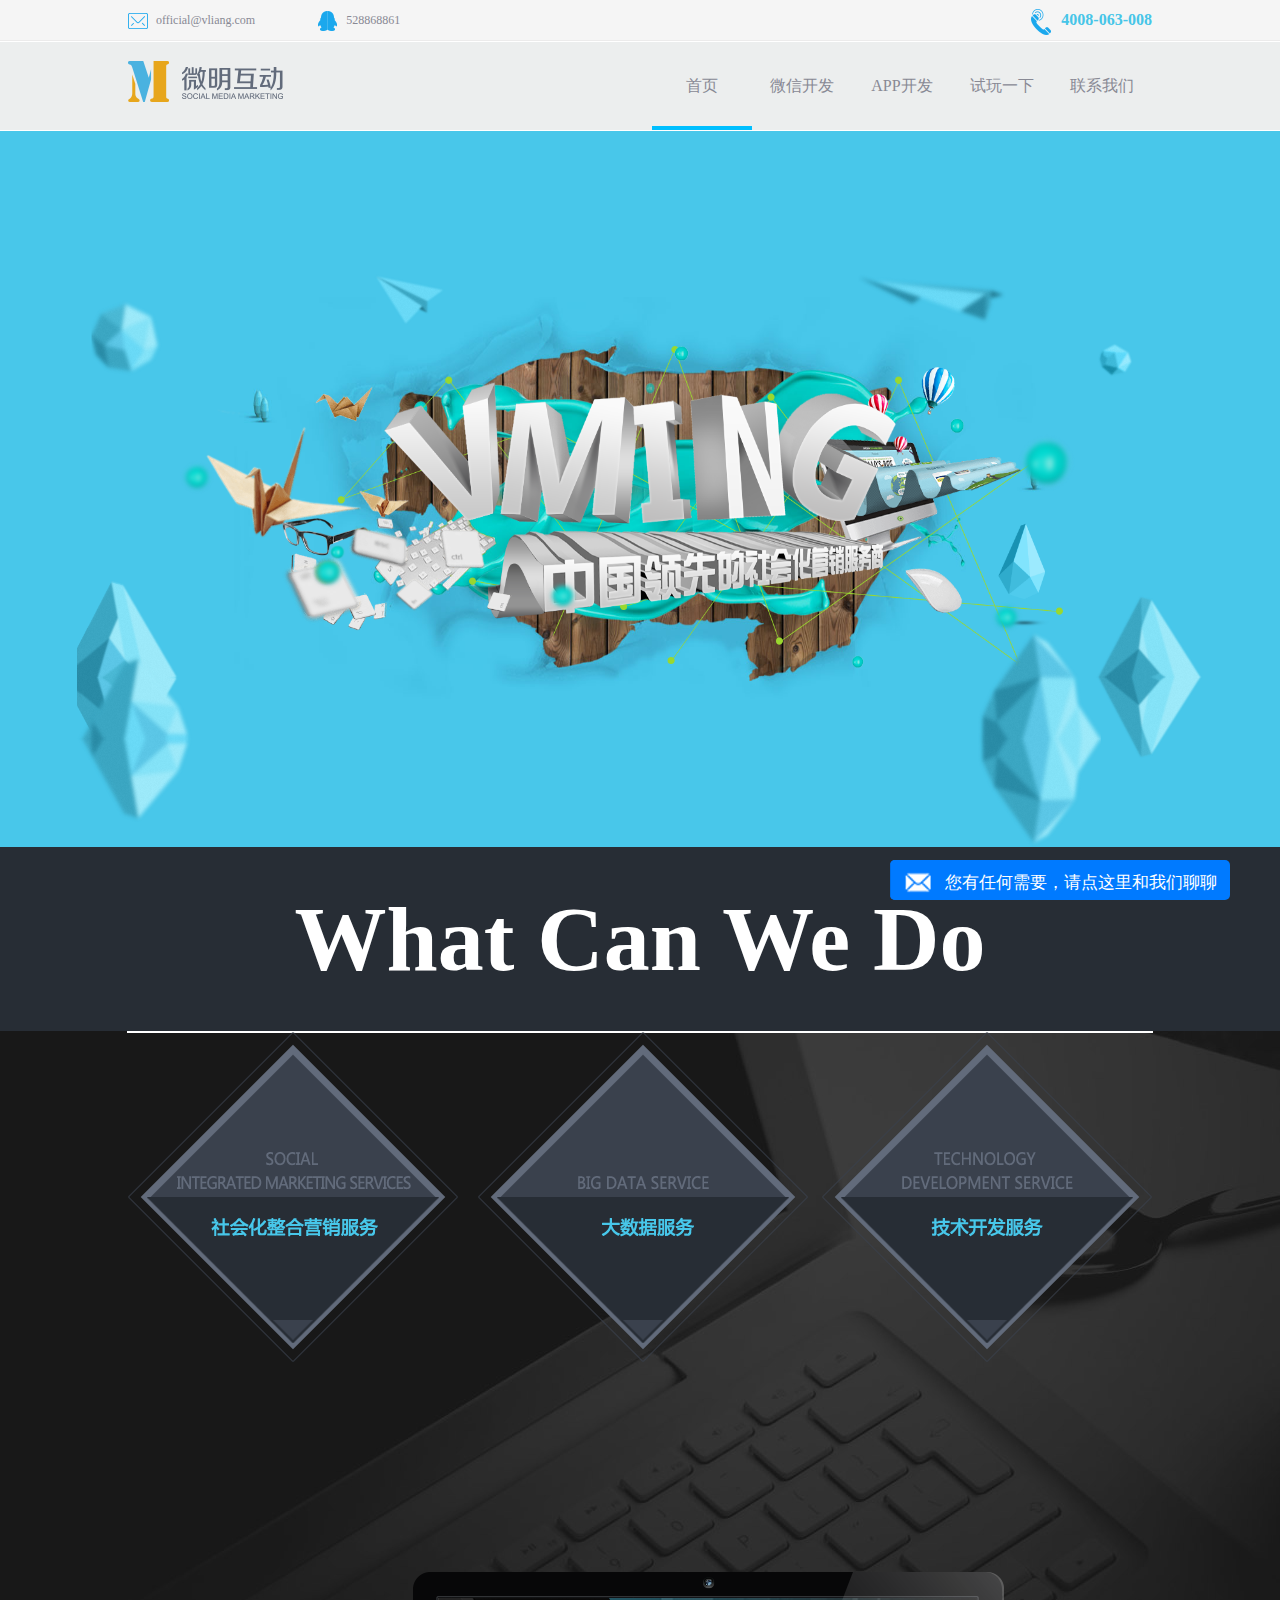
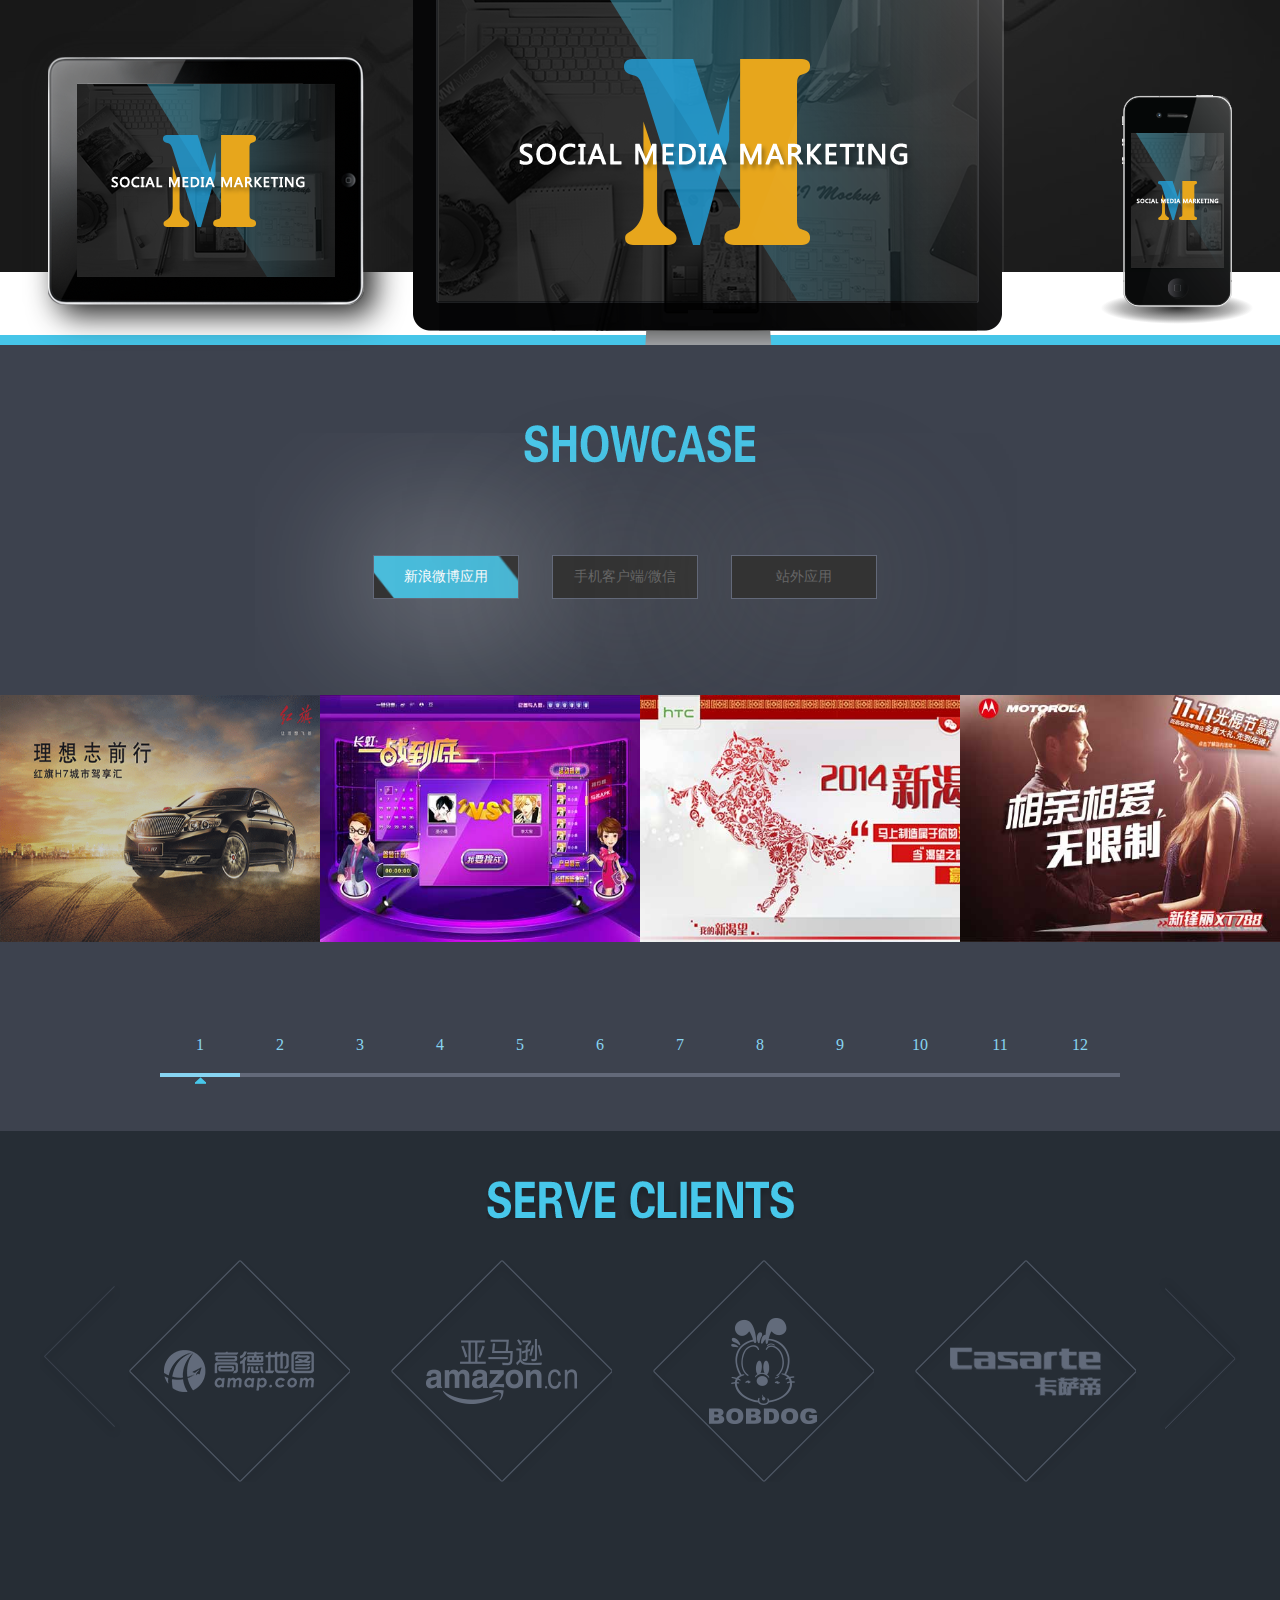
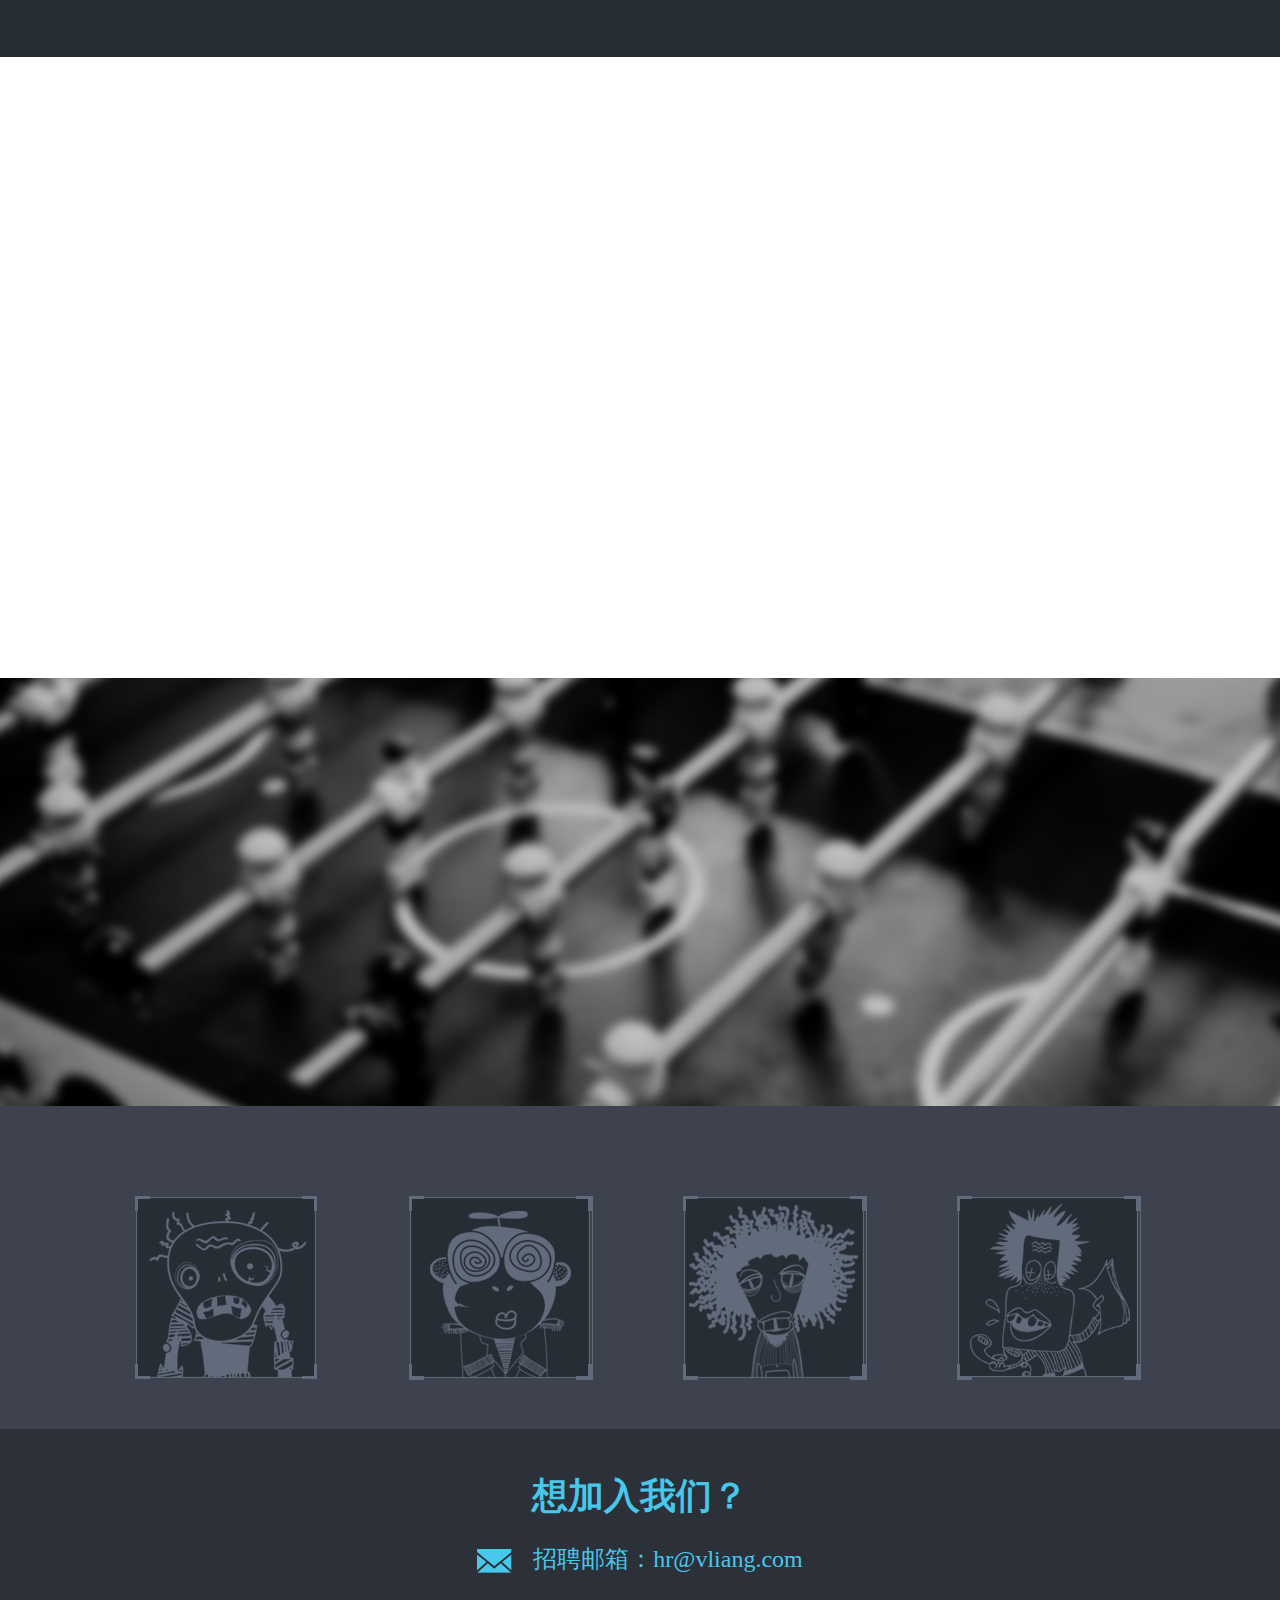
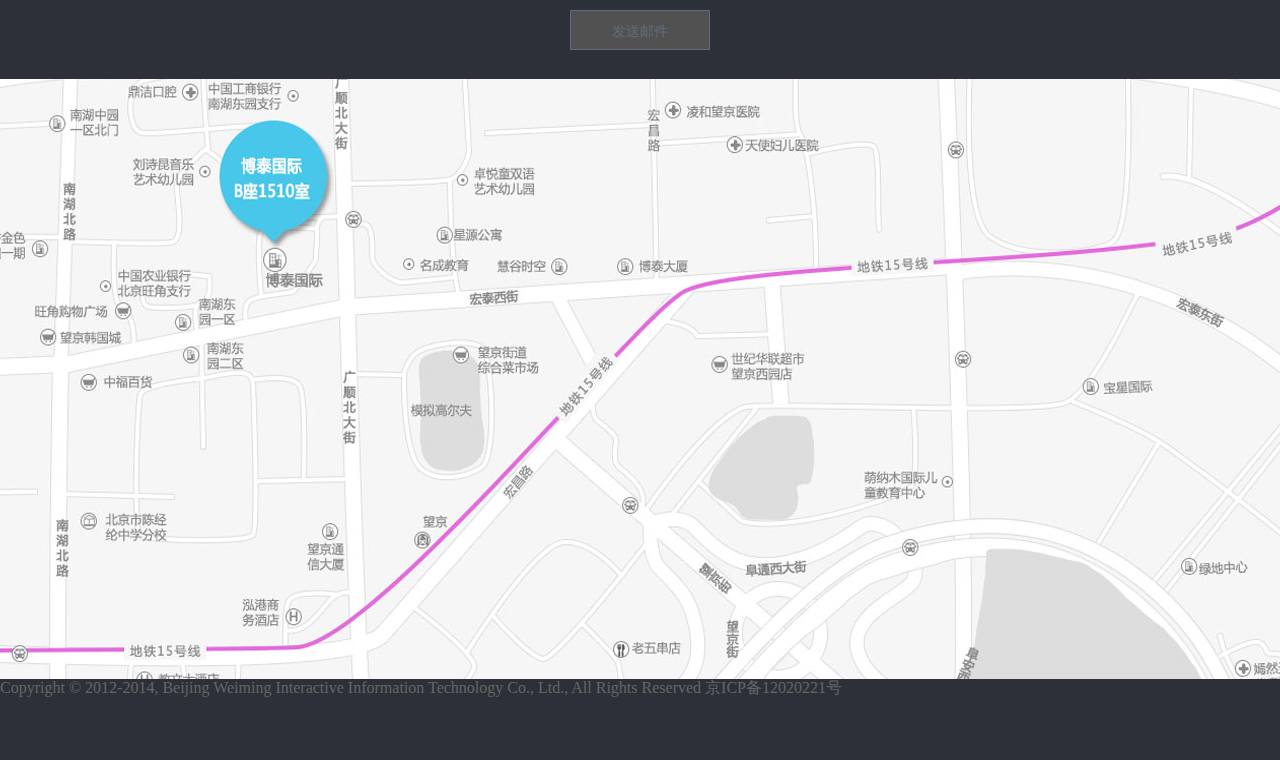
<file: index.html>
<!DOCTYPE html>
<html>
<head lang="en">
    <meta charset="UTF-8">
    <title>北京微名互动信息技术有限公司——中国领先的社会化服务运营商</title>
    <link rel="stylesheet" href="public/css/base.css"/>
    <link rel="stylesheet" href="public/css/package.css"/>
    <link rel="stylesheet" href="index/css/reset.css"/>
    <link rel="stylesheet" href="index/css/_a_topNav.css"/>
    <link rel="stylesheet" href="index/css/_b_vming.css"/>
    <link rel="stylesheet" href="index/css/_c_whatCanWeDo.css"/>
    <link rel="stylesheet" href="index/css/_d_showCase.css"/>
    <link rel="stylesheet" href="index/css/_e_serveClients.css"/>
    <link rel="stylesheet" href="index/css/_f_team.css"/>
    <link rel="stylesheet" href="index/css/_g_joinUs.css"/>
    <link rel="stylesheet" href="index/css/_h_contact.css"/>
    <link rel="stylesheet" href="index/css/_z_affixMsg.css"/>
    <!--如果还需要额外引用什么css文件的话，请添加到下面，并记得向组长说明-->
    <!--START：在下面开始写你要引用的css样式表-->

    <!--END：引用css样式表结束-->
    <script src="public/js/jquery-3.1.1.min.js"></script>
    <script src="public/js/package.js"></script>
    <script src="index/js/_z_affixMsg.js"></script>
    <script src="index/js/_a_topNav.js"></script>
    <script src="index/js/_b_vming.js"></script>
    <script src="index/js/_c_whatCanWeDo.js"></script>
    <script src="index/js/_d_showCase.js"></script>
    <script src="index/js/_e_serveClients.js"></script>
    <script src="index/js/_f_team.js"></script>
    <script src="index/js/_g_joinUs.js"></script>
    <script src="index/js/_h_contact.js"></script>
    <!--默认已经帮大家把js表都引入了-->
    <!--如果还需要额外引用什么js文件的话，请在下面添加，并记得向组长说明-->
    <!--START:在下面开始写你要引用的js文件 -->

    <!--END：引用js文件结束-->
</head>
<body>
    <!--不要在这本页面写任何css或js代码-->
    <!--也不要动属于别人的div板块-->

    <!--构建你负责的板块的时候，尽量只使用class，而不是使用id-->
    <!--因为id是唯一的，如果你用了和别人的id一样就麻烦了-->
    <!--如果非要给元素添加id，请起一个复杂到别人不太可能用得到的id名-->
    <!--千万别用什么 li1 li2 之类的常见名字作为id-->

    <!--导航栏部分-->
    <div class="warp" >
        <div class="header w">
            <div class="hd_warp">
                <div class="hd_warp_l fl">
                    <span><b class="emailIcon1"></b>official@vliang.com</span>
                    &nbsp;&nbsp;&nbsp;&nbsp;&nbsp;&nbsp;&nbsp;&nbsp;&nbsp;
                    &nbsp;&nbsp;&nbsp;&nbsp;&nbsp;&nbsp;&nbsp;&nbsp;&nbsp;
                    <span><b class="emailIcon3"></b>528868861</span>
                </div>
                <div class="hd_warp_r fr">
                    <span class="phoneNum"><b class="emailIcon2"></b>4008-063-008</span>
                </div>
            </div>
        </div>
    </div>
    <!--logo部分-->
    <div class="log">
        <div class="w">
            <div class="log_l fl">
                <b></b>
            </div>
            <div class="log_r fr">
                <ul class="clearfix" id="naviUl">
                    <li><a href="#">首页</a></li>
                    <li><a href="sonWebPage/wechat.html">微信开发</a></li>
                    <li><a href="sonWebPage/app.html">APP开发</a></li>
                    <li><a href="sonWebPage/hoodle/hoodle.html">试玩一下</a></li>
                    <li><a href="#">联系我们</a></li>
                    <span class="blueLine" id="blueLine"></span>
                </ul>
            </div>
        </div>
    </div>
    <!--首屏部分-->
    <div class="main">
        <div class="w">
            <div class="bg"><img src="index/img/vmingLogo/bg.jpg" alt=""/></div>
            <div class="delay1"><img src="index/img/vmingLogo/delay1.png" alt=""/></div>
            <div class="delay2"><img src="index/img/vmingLogo/delay2.png" alt=""/></div>
            <div class="delay3"><img src="index/img/vmingLogo/delay3.png" alt=""/></div>
            <div class="delay4"><img src="index/img/vmingLogo/delay4.png" alt=""/></div>
            <div class="delay5"><img src="index/img/vmingLogo/delay5.png" alt=""/></div>
        </div>
    </div>
    <!--.主体大盒子-->
    <div class="conBig" id="conBig">
        <!--介绍-->
        <div class="columu">
            <div class="w">What Can We Do</div>
        </div>
        <!--主体部分-->
        <div class="content">
            <div class="w">
                <div class="gfL zoomLeft"><img src="index/img/WhatCanWeDo/diamond1.png" alt=""/></div>
                <div class="gfM"><img src="index/img/WhatCanWeDo/diamond2.png" alt=""/></div>
                <div class="gfR zoomRight"><img src="index/img/WhatCanWeDo/diamond3.png" alt=""/></div>

                <span class="gfA zoomOutX zoomLeft"><img src="index/img/WhatCanWeDo/dia_det1.png" alt=""/></span>
                <span class="gfS zoomOutX zoomLeft"><img src="index/img/WhatCanWeDo/dia_det2.png" alt=""/></span>
                <span class="gfF zoomOutX zoomRight"><img src="index/img/WhatCanWeDo/dia_det3.png" alt=""/></span>

            </div>
        </div>
        <div class="con_foot">
            <div class="w">
                <div class="con_foot_left_cd" id="con_foot_left_cd">
                    <img src="index/img/device1.png" alt=""/>
                    <div class="leftShadow_cd"></div>
                </div>
                <div class="con_foot_center_cd" id="con_foot_center_cd">
                    <img src="index/img/device2.png" alt=""/>
                </div>
                <div class="con_foot_right_cd" id="con_foot_right_cd">
                    <img src="index/img/device3.png" alt=""/>
                    <div class="rightShadow_cd"></div>
                </div>
            </div>
        </div>
    </div>
    <!--showcase-->
    <div class="show"  id="show">
        <!--标题部分-->
        <div class="showcase"></div>
        <!--三个小标题按钮部分-->
        <div class="btn" id="mxbbtn">
            <ul>
                <li class="bgLineBlue ready">
                    <!--<img src="index/img/yb_rotate.png" alt=""/>-->
                    <span>新浪微博应用</span>
                </li>
                <li class="bgLineBlue">
                    <!--<img src="index/img/yb_rotate.png" alt=""/>-->
                    <span>手机客户端/微信</span>
                </li>
                <li class="bgLineBlue">
                    <!--<img src="index/img/yb_rotate.png" alt=""/>-->
                    <span>站外应用</span>
                </li>
            </ul>
        </div>
        <!--图片展示部分-->
        <div class="picshow" id="mxbpic1">
            <div class="picshow1">

                <ul style="z-index: 999">
                    <li>
                        <img src="index/img/1_1.png" alt=""/>
                        <p class="mask">
                            <i>红旗理想志前行</i>
                            <s>服务客户：一汽汽车</s>
                            <em>案例类型：新浪微博应用</em>
                        </p>
                    </li>
                    <li>
                        <img src="index/img/1_2.jpg" alt=""/>
                        <p class="mask">
                            <i>长虹一战到底</i>
                            <s>服务客户：长虹电视</s>
                            <em>服务客户：长虹电视</em>
                        </p>
                    </li>
                    <li>
                        <img src="index/img/1_3.jpg" alt=""/>
                        <p class="mask">
                            <i>HTC 2014新渴望</i>
                            <s>服务客户：HTC</s>
                            <em>案例类型：新浪微博应用、手机微信应用</em>
                        </p>
                    </li>
                    <li>
                        <img src="index/img/1_4.jpg" alt=""/>
                        <p class="mask">
                            <i>MOTOROLA相亲相爱无限制</i>
                            <s>服务客户：摩托罗拉</s>
                            <em>案例类型：新浪微博应用</em>
                        </p>
                    </li>
                    <li>
                        <img src="index/img/1_5.jpg" alt=""/>
                        <p class="mask">
                            <i>奇瑞QQ快乐大变装</i>
                            <s>服务客户：奇瑞QQ系</s>
                            <em>案例类型：新浪微博应用</em>
                        </p></li>
                    <li><img src="index/img/1_6.jpg" alt=""/><p class="mask">
                        <i>Think Pad 禁止随地办公</i>
                        <s>服务客户：Think Pad</s>
                        <em>案例类型：新浪微博应用</em>
                    </p></li>
                    <li><img src="index/img/1_7.jpg" alt=""/><p class="mask">
                        <i>卡萨帝测测你是否有大师的眼光</i>
                        <s>服务客户：卡萨帝</s>
                        <em>案例类型：新浪微博应用</em>
                    </p></li>
                    <li><img src="index/img/1_8.jpg" alt=""/><p class="mask">
                        <i>巴布豆幸福摩天轮</i>
                        <s>服务客户：巴布豆</s>
                        <em>案例类型：新浪微博应用</em>
                    </p></li>
                    <li><img src="index/img/1_9.jpg" alt=""/><p class="mask">
                        <i>联想禁止随地办公</i>
                        <s>服务客户：一汽汽车</s>
                        <em>案例类型：新浪微博应用</em>
                    </p></li>
                    <li><img src="index/img/1_10.jpg" alt=""/><p class="mask">
                        <i>卡萨帝拯救室内空气</i>
                        <s>服务客户：卡萨帝</s>
                        <em>案例类型：新浪微博应用</em>
                    </p></li>
                    <li><img src="index/img/1_11.jpg" alt=""/><p class="mask">
                        <i>祝福李娜 随时触发</i>
                        <s>服务客户：三星笔记本</s>
                        <em>案例类型：新浪微博应用</em>
                    </p></li>
                    <li><img src="index/img/1_12.jpg" alt=""/><p class="mask">
                        <i>高尔夫那些事儿</i>
                        <s>服务客户：一汽-大众高尔夫</s>
                        <em>案例类型：新浪微博应用</em>
                    </p></li>
                </ul>

                <ul>
                    <li>
                        <img src="index/img/2_1.jpg" alt=""/>
                        <p class="mask">
                            <i>魔法摇一摇</i>
                            <s>服务客户：一汽汽车</s>
                            <em>案例类型：新浪微博应用</em>
                        </p>
                    </li>
                    <li>
                        <img src="index/img/2_2.jpg" alt=""/>
                        <p class="mask">
                            <i>搜狗球好运</i>
                            <s>服务客户：搜狗</s>
                            <em>案例类型：新浪微博应用</em>
                        </p>
                    </li>
                    <li>
                        <img src="index/img/2_3.jpg" alt=""/>
                        <p class="mask">
                            <i>相信自己，步步向前</i>
                            <s>服务客户：丰田</s>
                            <em>案例类型：新浪微博应用</em>
                        </p>
                    </li>
                    <li>
                        <img src="index/img/2_4.jpg" alt=""/>
                        <p class="mask">
                            <i>搜狗球好运，幸运起来</i>
                            <s>服务客户：搜狗</s>
                            <em>案例类型：新浪微博应用</em>
                        </p>
                    </li>
                    <li>
                        <img src="index/img/2_5.jpg" alt=""/>
                        <p class="mask">
                            <i>HTC ONE时尚版</i>
                            <s>服务客户：HTC ONE</s>
                            <em>案例类型：新浪微博应用</em>
                        </p></li>
                    <li><img src="index/img/2_6.jpg" alt=""/><p class="mask">
                        <i>比想象更快</i>
                        <s>服务客户：HTC</s>
                        <em>案例类型:手机微信应用 新浪微博应用</em>
                    </p></li>
                    <li><img src="index/img/2_7.jpg" alt=""/><p class="mask">
                        <i>相信自己</i>
                        <s>服务客户：一汽汽车</s>
                        <em>案例类型：新浪微博应用</em>
                    </p></li>
                    <li><img src="index/img/2_8.jpg" alt=""/><p class="mask">
                        <i>爱很安柔</i>
                        <s>服务客户：安柔</s>
                        <em>案例类型：新浪微博应用</em>
                    </p></li>
                    <li><img src="index/img/2_9.jpg" alt=""/><p class="mask">
                        <i>李宁微贺卡</i>
                        <s>服务客户：李宁</s>
                        <em>案例类型：新浪微博应用</em>
                    </p></li>
                    <li><img src="index/img/2_10.jpg" alt=""/><p class="mask">
                        <i>省心贺卡自己做</i>
                        <s>服务客户：沃尔玛</s>
                        <em>案例类型：新浪微博应用</em>
                    </p></li>
                    <li><img src="index/img/2_11.jpg" alt=""/><p class="mask">
                        <i>来吧，免单</i>
                        <s>服务客户：南极人</s>
                        <em>案例类型：新浪微博应用</em>
                    </p></li>
                    <li><img src="index/img/2_12.jpg" alt=""/><p class="mask">
                        <i>康佳小科举</i>
                        <s>服务客户：康佳</s>
                        <em>案例类型：新浪微博应用</em>
                    </p></li>
                </ul>

                <ul>
                    <li>
                        <img src="index/img/3_1.jpg" alt=""/>
                        <p class="mask">
                            <i>Intel 感知挑战赛</i>
                            <s>服务客户：Intel</s>
                            <em>案例类型：站外应用</em>
                        </p>
                    </li>
                    <li>
                        <img src="index/img/3_2.jpg" alt=""/>
                        <p class="mask">
                            <i>HTC ONE时尚版</i>
                            <s>服务客户：HTC</s>
                            <em>案例类型：站外应用</em>
                        </p>
                    </li>
                    <li>
                        <img src="index/img/2_7.jpg" alt=""/>
                        <p class="mask">
                            <i>相信自己，步步向前</i>
                            <s>服务客户：安踏</s>
                            <em>案例类型：站外应用</em>
                        </p>
                    </li>
                    <li>
                        <img src="index/img/2_6.jpg" alt=""/>
                        <p class="mask">
                            <i>全球首款</i>
                            <s>服务客户：htc</s>
                            <em>案例类型：站外应用</em>
                        </p>
                    </li>
                    <li>
                        <img src="index/img/3_5.jpg" alt=""/>
                        <p class="mask">
                            <i>我的凡客怒放体</i>
                            <s>服务客户：凡客诚品</s>
                            <em>案例类型：站外应用</em>
                        </p></li>
                    <li><img src="index/img/3_6.jpg" alt=""/><p class="mask">
                        <i>高尔夫，那些事</i>
                        <s>服务客户：微博</s>
                        <em>案例类型：站外应用</em>
                    </p></li>
                    <li><img src="index/img/3_7.jpg" alt=""/><p class="mask">
                        <i>魔法传吉</i>
                        <s>服务客户：王老吉</s>
                        <em>案例类型：站外应用</em>
                    </p></li>
                    <li><img src="index/img/3_8.jpg" alt=""/><p class="mask">
                        <i>卡萨帝好声音</i>
                        <s>服务客户：卡萨帝</s>
                        <em>案例类型：站外应用</em>
                    </p></li>
                    <li><img src="index/img/3_9.jpg" alt=""/><p class="mask">
                        <i>高德地图LBS开放平台</i>
                        <s>服务客户：高德地图</s>
                        <em>案例类型：站外应用</em>
                    </p></li>
                    <li><img src="index/img/3_10.jpg" alt=""/><p class="mask">
                        <i>粉丝窝官方网站</i>
                        <s>服务客户：粉丝窝</s>
                        <em>案例类型：站外应用</em>
                    </p></li>
                    <li><img src="index/img/3_11.jpg" alt=""/><p class="mask">
                        <i>极限科考</i>
                        <s>服务客户：搜狗</s>
                        <em>案例类型：站外应用</em>
                    </p></li>
                    <li><img src="index/img/3_12.jpg" alt=""/><p class="mask">
                        <i>车小宝</i>
                        <s>服务客户：车小宝</s>
                        <em>案例类型：站外应用</em>
                    </p></li>
                </ul>

            </div>
        </div>
        <!--数字部分-->
        <div class="picnum" id="mxbnum1">
            <dl class="clearfix">
                <dt class="run"></dt>
                <dd>
                    <ul>
                        <li>1</li>
                        <li>2</li>
                        <li>3</li>
                        <li>4</li>
                        <li>5</li>
                        <li>6</li>
                        <li>7</li>
                        <li>8</li>
                        <li>9</li>
                        <li>10</li>
                        <li>11</li>
                        <li>12</li>
                    </ul>
                </dd>
            </dl>
        </div>
    </div>
    <!--友情链接-->
    <div class="links" id="links">
        <!-- links头部开始-->
        <div class="links-head"></div>
        <!-- links内容开始-->
        <div class="links-con" id="links_con">
            <!-- 箭头开始-->
            <div class="arrow">
                <a href="javascript:;" class="arrow-left" id="arrow_left"></a>
                <a href="javascript:;" class="arrow-right" id="arrow_right"></a>
            </div>
            <!-- 图片轮播开始-->
            <div class="w">
                <div class="content-wrap">
                    <div class="content-list" id="content_list">
                        <ul class="ul-list" id="ul_list">
                            <li>
                                <a href="javascript:;">
                                    <img src="index/img/amap.png" alt="地图"/>
                                </a>
                            </li>
                            <li>
                                <a href="javascript:;">
                                    <img src="index/img/amazon.png" alt="亚马逊"/>
                                </a>
                            </li>
                            <li>
                                <a href="javascript:;">
                                    <img src="index/img/bobdog.png" alt="地图"/>
                                </a>
                            </li>
                            <li>
                                <a href="javascript:;">
                                    <img src="index/img/casarta.png" alt="地图"/>
                                </a>
                            </li>
                            <li>
                                <a href="javascript:;">
                                    <img src="index/img/cenc.png" alt="地图"/>
                                </a>
                            </li>
                            <li>
                                <a href="javascript:;">
                                    <img src="index/img/changhong.png" alt="亚马逊"/>
                                </a>
                            </li>
                            <li>
                                <a href="javascript:;">
                                    <img src="index/img/chery.png" alt="地图"/>
                                </a>
                            </li>
                            <li>
                                <a href="javascript:;">
                                    <img src="index/img/chexiaobao.png" alt="地图"/>
                                </a>
                            </li>
                            <li>
                                <a href="javascript:;">
                                    <img src="index/img/crocs.png" alt="地图"/>
                                </a>
                            </li>
                            <li>
                                <a href="javascript:;">
                                    <img src="index/img/datacen.png" alt="亚马逊"/>
                                </a>
                            </li>
                            <li>
                                <a href="javascript:;">
                                    <img src="index/img/dohia.png" alt="地图"/>
                                </a>
                            </li>
                            <li>
                                <a href="javascript:;">
                                    <img src="index/img/haier.png" alt="地图"/>
                                </a>
                            </li>
                        </ul>
                    </div>
                </div>

            </div>
        </div>
    </div>
    <!--左边楼梯开始-->
    <div class="l-scroll" id="l-scroll">
        <ul class="scroll-con" id="cb_ul">
            <li><a href="javascript:;">we do</a></li>
            <li><a href="javascript:;">showcase</a></li>
            <li><a href="javascript:;">service</a></li>
            <li><a href="javascript:;">team</a></li>
            <li><a href="javascript:;">join us</a></li>
            <li class="toUp" id="toUp">
                <img id="toUpImg"src="index/img/fixCont_r1_c1.png" alt=""/>
                <a href="javascript:;">回到顶部</a></li>
        </ul>
    </div>
    <!--左边楼梯结束-->
    <!--团队介绍-->
    <div class="team clearfix" id="team">
        <div id="team-content" class="team-content">
            <h2></h2>
            <ul id="ul1" class="clearfix">
                <li>
                    <a href="#">
                        <img src="index/img/team-images/1.9.jpg" alt=""/>
                    </a>
                    <i>
                        <span class="name"></span>
                        <span class="position"></span>
                    </i>
                    <s></s>
                </li>
                <li><a href="#"><img src="index/img/team-images/2.9.jpg" alt=""/></a>
                    <i>
                        <span class="name"></span>
                        <span class="position"></span>
                    </i>
                    <s></s>
                </li>
                <li><a href="#"><img src="index/img/team-images/3.9.jpg" alt=""/></a><i>
                    <span class="name"></span>
                    <span class="position"></span>
                </i>
                    <s></s></li>
                <li><a href="#"><img src="index/img/team-images/4.9.jpg" alt=""/></a><i>
                    <span class="name"></span>
                    <span class="position"></span>
                </i>
                    <s></s></li>
                <li><a href="#"><img src="index/img/team-images/5.9.jpg" alt=""/></a><i>
                    <span class="name"></span>
                    <span class="position"></span>
                </i>
                    <s></s></li>
                <li><a href="#"><img src="index/img/team-images/6.9.jpg" alt=""/></a><i>
                    <span class="name"></span>
                    <span class="position"></span>
                </i>
                    <s></s></li>
                <li><a href="#"><img src="index/img/team-images/7.9.jpg" alt=""/></a><i>
                    <span class="name"></span>
                    <span class="position"></span>
                </i>
                    <s></s></li>
                <li><a href="#"><img src="index/img/team-images/8.9.jpg" alt=""/></a><i>
                    <span class="name"></span>
                    <span class="position"></span>
                </i>
                    <s></s></li>
            </ul>
            <ul id="ul2" class="clearfix">
                <li><a href="#"><img src="index/img/team-images/9.9.jpg" alt=""/></a><i>
                    <span class="name"></span>
                    <span class="position"></span>
                </i>
                    <s></s></li>
                <li><a href="#"><img src="index/img/team-images/10.9.jpg" alt=""/></a><i>
                    <span class="name"></span>
                    <span class="position"></span>
                </i>
                    <s></s></li>
                <li><a href="#"><img src="index/img/team-images/11.9.jpg" alt=""/></a><i>
                    <span class="name"></span>
                    <span class="position"></span>
                </i>
                    <s></s></li>
                <li><a href="#"><img src="index/img/team-images/12.9.jpg" alt=""/></a><i>
                    <span class="name"></span>
                    <span class="position"></span>
                </i>
                    <s></s></li>
                <li><a href="#"><img src="index/img/team-images/13.9.jpg" alt=""/></a><i>
                    <span class="name"></span>
                    <span class="position"></span>
                </i>
                    <s></s></li>
                <li><a href="#"><img src="index/img/team-images/14.9.jpg" alt=""/></a><i>
                    <span class="name"></span>
                    <span class="position"></span>
                </i>
                    <s></s></li>
                <li><a href="#"><img src="index/img/team-images/15.9.jpg" alt=""/></a><i>
                    <span class="name"></span>
                    <span class="position"></span>
                </i>
                    <s></s></li>
                <li><a href="#"><img src="index/img/team-images/16.9.jpg" alt=""/></a><i>
                    <span class="name"></span>
                    <span class="position"></span>
                </i>
                    <s></s></li>
            </ul>
            <ul id="ul3" class="clearfix">
                <li><a href="#"><img src="index/img/team-images/17.9.jpg" alt=""/></a><i>
                    <span class="name"></span>
                    <span class="position"></span>
                </i>
                    <s></s></li>
                <li><a href="#"><img src="index/img/team-images/18.9.jpg" alt=""/></a><i>
                    <span class="name"></span>
                    <span class="position"></span>
                </i>
                    <s></s></li>
                <li><a href="#"><img src="index/img/team-images/19.9.jpg" alt=""/></a><i>
                    <span class="name"></span>
                    <span class="position"></span>
                </i>
                    <s></s></li>
                <li><a href="#"><img src="index/img/team-images/20.9.jpg" alt=""/></a><i>
                    <span class="name"></span>
                    <span class="position"></span>
                </i>
                    <s></s></li>
                <li><a href="#"><img src="index/img/team-images/21.9.jpg" alt=""/></a><i>
                    <span class="name"></span>
                    <span class="position"></span>
                </i>
                    <s></s></li>
                <li><a href="#"><img src="index/img/team-images/22.9.jpg" alt=""/></a><i>
                    <span class="name"></span>
                    <span class="position"></span>
                </i>
                    <s></s></li>
                <li><a href="#"><img src="index/img/team-images/23.9.jpg" alt=""/></a><i>
                    <span class="name"></span>
                    <span class="position"></span>
                </i>
                    <s></s></li>
                <li><a href="#"><img src="index/img/team-images/future.jpg" alt=""/></a>
                </li>
            </ul>
        </div>

    </div>
    <!--joinUs-->
    <div class="joinBig" id="joinBig">
            <div class="join_top">
               <div class="w">
                   <h2 class="join_top_slogan" id="slogan"></h2>
                   <div class="join_top_line" id="line">
                       <span></span>
                   </div>
                   <img id="joinBig_bigpic" class="joinBig_bigpic" src="index/img/joinus.png" alt=""/>
               </div>
            </div>
            <div class="join_mid">
                <div class="myw" id="myw">
                    <ul>
                        <li class="li1"><a href="#"></a></li>
                        <span class="span1 zoomOutX zoomLeft"></span>
                        <li class="li2"><a href="#"></a></li>
                        <span class="span2 zoomOutX zoomLeft"></span>
                        <li class="li3"><a href="#"></a></li>
                        <span class="span3 zoomOutX zoomRight"></span>
                        <li class="li4"><a href="#"></a></li>
                        <span class="span4 zoomOutX zoomRight"></span>
                    </ul>
                </div>
            </div>
            <div class="join_botm">
                <h2 id="chaffle">想加入我们？
                    <ul>
                        <li class="li1"></li>
                        <li class="li2"></li>
                        <li class="li3"></li>
                        <li class="li4"></li>
                        <li class="li5"></li>
                        <li class="li6"></li>
                    </ul>
                </h2>
                <h3>
                    <img src="index/img/yb_email.png" alt=""/>
                    招聘邮箱：hr@vliang.com
                </h3>
                <button class="bgLineBlue">
                    <span>发送邮件</span>
                </button>
            </div>
        </div>
    </div>
    <!--concat-->
    <div class="concat" id="concat">
        <div class="concatMask">
            <span class="c">C</span>
            <span class="ontact">ONTACT</span>
            <div class="concatBox">
                <b class="erWeima"><span>扫上面的二维码可以关注微明互动</span></b>
                <div class="concat_t_r fl">
                    <p><i class="con1"></i>Mail : official@vliang.com</p>
                    <p><i class="con2"></i>@微明互动</p>
                    <p><i class="con3"></i>QQ : 528868861</p>
                    <p><i class="con4"></i>北京区朝阳区热心群众</p>
                </div>
                <p class="summary">
                    公司简介：北京微明互动信息技术有限公司为诸多世界500强企业提供优质的社会化营销服务，如果您有售前咨询、产品咨询、业务咨询、售后服务、代理加盟等相关业务需求，欢迎来电咨询。
                </p>
                <div class="serviceNum">
                    <p>全国统一客服电话：</p>
                    <p><b></b><span class="num">400 806 3008</span></p>
                </div>
            </div>
        </div>
    </div>
    <!--结尾-->
    <div class="foot">
        <div class="tck-box">
            <a href="javascript:void(0)" >您有任何需要，请点这里和我们聊聊</a>
        </div>
        <div class="tck-box1">
            <p class="cursor--"><img src="index/img/email-im11.png" alt="" style="width:340px;"/></p>
            <p class="help">
                您好，很抱歉我们暂时无法为您提供服务，如<br/>
                需帮助，请留言，我们将尽快解决您的问题。
            </p>
            <p class="help-bottom">手机</p>
            <input type="text" value="请输入手机号" class="input1"/>
            <p class="help-bottom">QQ</p>
            <input type="text" value="请输入QQ号" class="input1"/>
            <p class="help-bottom">留言内容</p>
            <input type="text" value="请输入留言内容" class="input2"/>
            <div class="buttom-box"><button class="input3">提交</button>
            </div>
        </div>
        <h6>Copyright &copy; 2012-2014, Beijing Weiming Interactive Information Technology Co., Ltd., All Rights Reserved 京ICP备12020221号  </h6>
    </div>




</body>
</html>
</file>
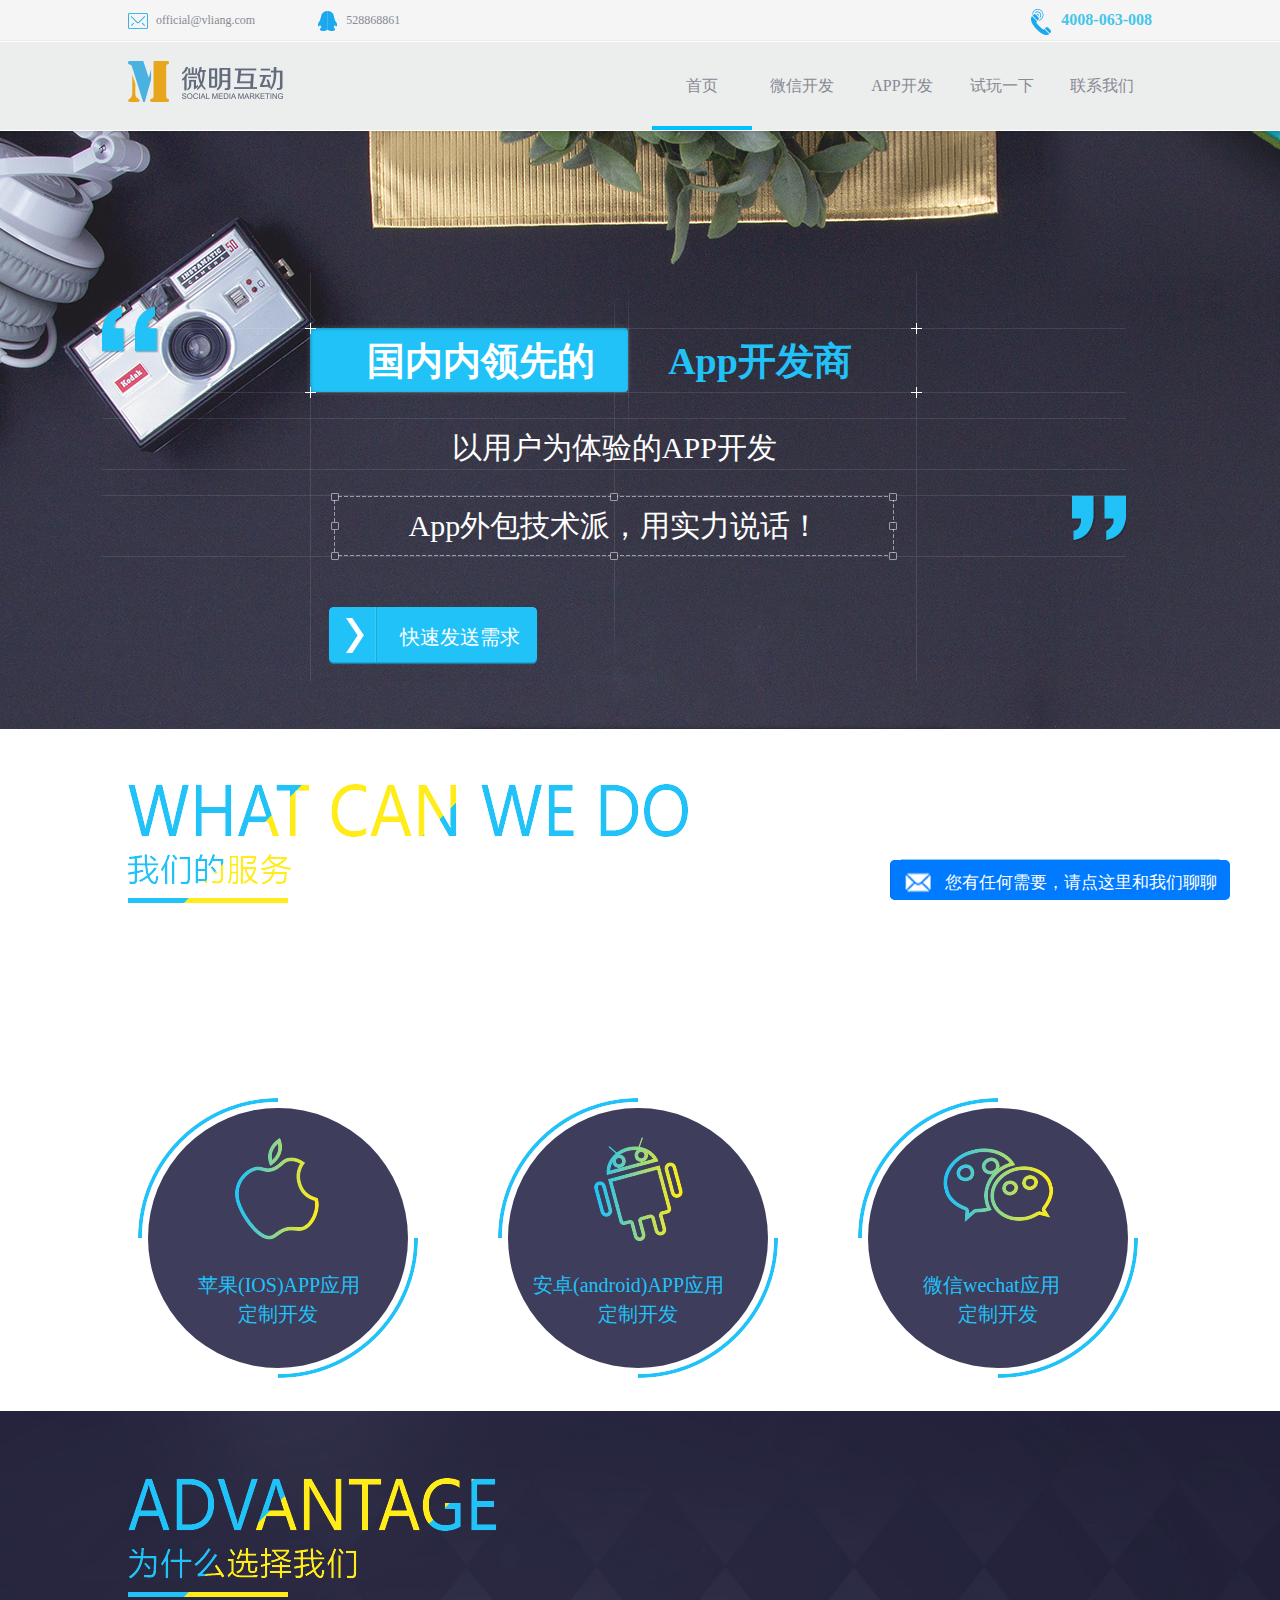
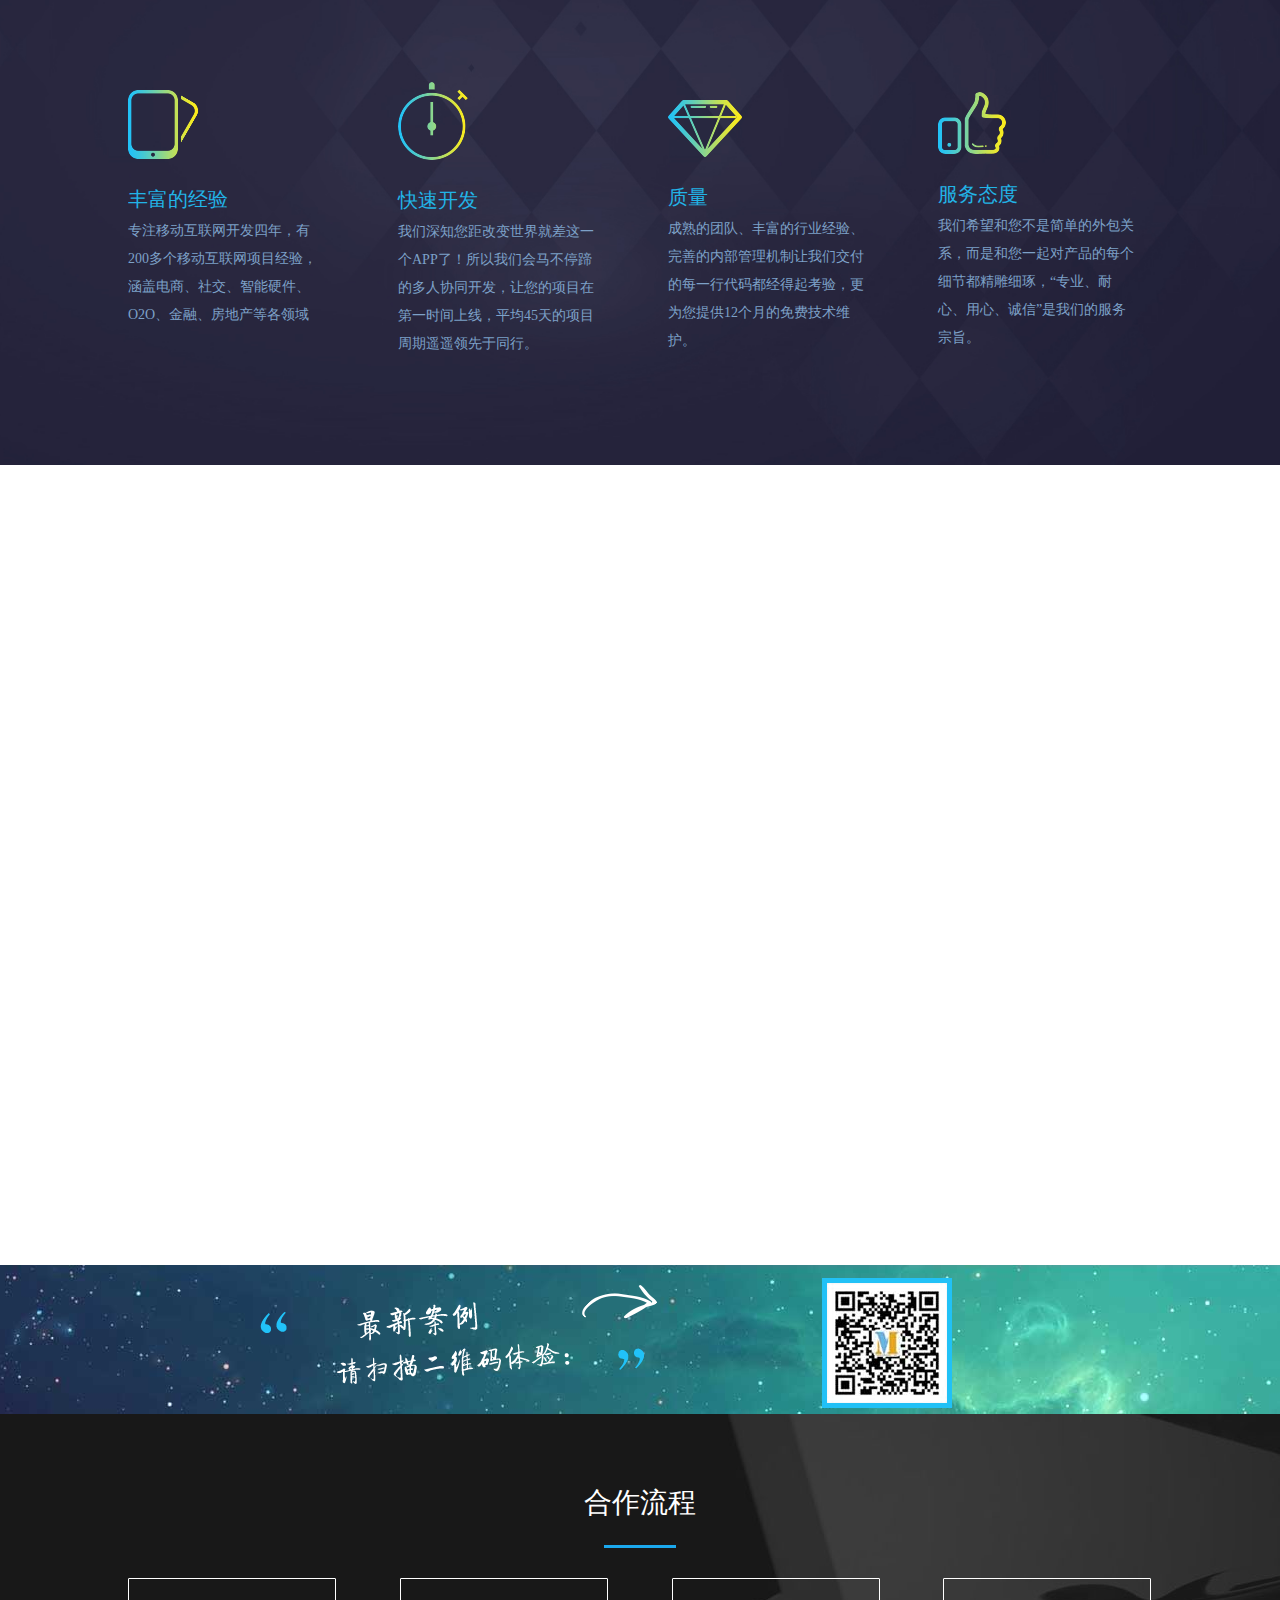
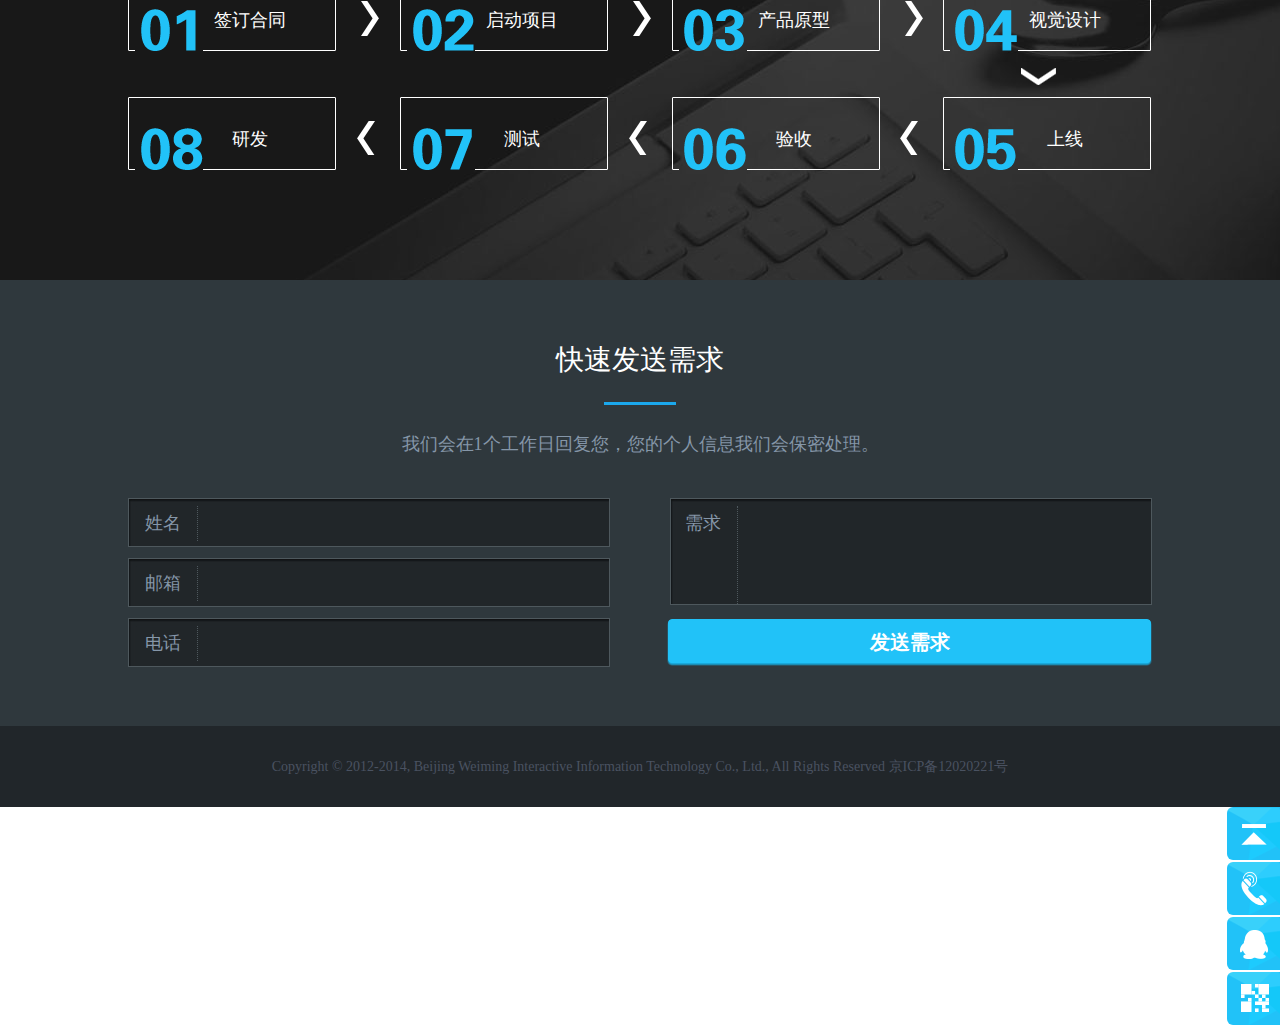
<file: sonWebPage/app.html>
<!DOCTYPE html>
<html>
<head lang="en">
    <meta charset="UTF-8">
    <title></title>
    <link rel="stylesheet" href="../public/css/base.css"/>
    <link rel="stylesheet" href="../public/css/package.css"/>
    <link rel="stylesheet" href="css/reset.css"/>
    <link rel="stylesheet" href="css/common.css"/>
    <link rel="stylesheet" href="../index/css/_a_topNav.css"/>
    <link rel="stylesheet" href="css/css.css">
    <link rel="stylesheet" href="css/_cb.css"/>
    <link rel="stylesheet" href="css/_ccw.css"/>
    <link rel="stylesheet" href="css/_lmf.css"/>
    <link rel="stylesheet" href="css/_xiesh.css"/>
    <link rel="stylesheet" href="css/_cd.css"/>
    <link rel="stylesheet" href="css/_mxb.css"/>
    <link rel="stylesheet" href="../index/css/_z_affixMsg.css"/>
    <!--Start：如需引用其他样式表，请写在下面-->

    <!--END-->
    <script src="../public/js/jquery-3.1.1.min.js"></script>
    <script src="../index/js/_a_topNav.js"></script>

    <script src="js/_ccw.js"></script>
    <script src="js/_cd.js"></script>
    <script src="js/_lmf.js"></script>
    <script src="js/_xiesh.js"></script>
    <script src="js/_z_affixMsg.js"></script>
    <script src="js/_mxb1.js"></script>
    <!--Start：如需引用其他JS文件，请写在下面-->

    <!--END-->
</head>
<body>
<!--顶部开始-->
<div class="warp">
    <div class="header">
        <div class="w">
            <div class="hd_warp">
                <div class="hd_warp_l fl">
                    <span><b class="emailIcon1"></b>official@vliang.com</span>
                    &nbsp;&nbsp;&nbsp;&nbsp;&nbsp;&nbsp;&nbsp;&nbsp;&nbsp;
                    &nbsp;&nbsp;&nbsp;&nbsp;&nbsp;&nbsp;&nbsp;&nbsp;&nbsp;
                    <span><b class="emailIcon3"></b>528868861</span>
                </div>
                <div class="hd_warp_r fr">
                    <span class="phoneNum"><b class="emailIcon2"></b>4008-063-008</span>
                </div>
            </div>
        </div>

    </div>
</div>
<!--logo部分开始-->
<div class="log">
    <div class="w">
        <div class="log_l fl">
            <b></b>
        </div>
        <div class="log_r fr">
            <ul class="clearfix" id="naviUl">
                <li><a href="../index.html">首页</a></li>
                <li><a href="wechat.html">微信开发</a></li>
                <li><a href="#">APP开发</a></li>
                <li><a href="hoodle/hoodle.html">试玩一下</a></li>
                <li><a href="#">联系我们</a></li>
                <span class="blueLine" id="blueLine"></span>
            </ul>
        </div>
    </div>
</div>
<!--banner部分开始-->
<div class="banner">
    <img src="img/banner_bg.jpg" alt="" />

    <div class="banner_con w">
        <div class="cb_context">
            <div class="up_context">
                <span class="sp">国内内领先的</span>
                <span class="sa">App开发商</span>
            </div>
            <div class="middle_context">以用户为体验的APP开发</div>
            <div class="bottom_context">App外包技术派，用实力说话！</div>
            <div class="banner-btn">
                <a href="#" class="btn-txt">快速发送需求</a>
            </div>
        </div>
    </div>
</div>
<!--content部分开始-->
<div class="content">
    <div class="main">
        <h2>
            <img src="img/con1_tit.png" alt="">
        </h2>
        <div class="content_circle">
            <div class="cd_left">
                <b class="turn rotatoHalf"></b>
                <img src="img/con1_iPh.png" alt=""/>
                <p class="ppx1">苹果(IOS)APP应用</p>
                <p class="p2">定制开发</p>
            </div>
            <div class="cd_center">
                <b class="turn rotatoHalf"></b>
                <img src="img/con1_az.png" alt=""/>
                <p class="ppx2">安卓(android)APP应用</p>
                <p class="p2">定制开发</p>
            </div>
            <div class="cd_right">
                <b class="turn rotatoHalf"></b>
                <img src="img/con1_wx.png" alt=""/>
                <p class="ppx3">微信wechat应用</p>
                <p class="p2">定制开发</p>
            </div>
        </div>

    </div>
</div>
<!--为什么选择我们-->
<div class="whyChose">
    <img src="img/con2_bg.jpg" alt="" class="ccw_content2_bg"/>
    <div class="ccw_content2_center">
        <h2 class="ccw_title_why">
            <img src="img/con2_tit.png" alt=""/>
        </h2>
        <div class="ccw_main clearfix">
            <div>
                <img src="img/con2_sj.png" alt="" style="margin-top: 8px"/>
                <h2 class="many">丰富的经验</h2>
                <div class="txt">专注移动互联网开发四年，有200多个移动互联网项目经验，涵盖电商、社交、智能硬件、O2O、金融、房地产等各领域</div>
            </div>
            <div class="ml">

                <img src="img/con2_b.png" alt=""/>
                <h2 class="many">快速开发</h2>
                <div class="txt">我们深知您距改变世界就差这一个APP了！所以我们会马不停蹄的多人协同开发，让您的项目在第一时间上线，平均45天的项目周期遥遥领先于同行。</div>
            </div>
            <div class="ml">

                <img src="img/con2_zs.png" alt="" style="margin-top: 18px"/>
                <h2 class="many">质量</h2>
                <div class="txt">成熟的团队、丰富的行业经验、完善的内部管理机制让我们交付的每一行代码都经得起考验，更为您提供12个月的免费技术维护。</div>
            </div>
            <div class="ml">

                <img src="img/con2_z.png" alt="" style="margin-top: 10px"/>
                <h2 class="many">服务态度</h2>
                <div class="txt">我们希望和您不是简单的外包关系，而是和您一起对产品的每个细节都精雕细琢，“专业、耐心、用心、诚信”是我们的服务宗旨。</div>
            </div>
        </div>
    </div>
</div>
<!--showCase-->
<div class="showCase">
    <div class="banxin">
        <div class="top"><img src="img/con3_tit.png" alt=""/></div>
        <div class="bottom">
            <div class="bottom-left">
                <div class="tm1"><img src="img/con3_xm1_m.jpg" alt=""/></div>
                <div class="bottom-lang">
                    <img src="img/con3_ym.png" alt=""/>
                    <span>娱猫</span>
                </div>
            </div>
            <div class="bottom-center">
                <div class="tm2"><img src="img/con3_xm1_m.jpg" alt=""/></div>
                <div class="bottom-lang">
                    <img src="img/con3_jmd.png" alt=""/>
                    <span>一丢</span>
                </div>
            </div>
            <div class="bottom-right">
                <div class="tm3"><img src="img/con3_xm1_m.jpg" alt=""/></div>
                <div class="bottom-lang">
                    <img src="img/con3_kcb.png" alt=""/>
                    <span>酷车保</span>
                </div>
            </div>
        </div>
    </div>
</div>
<!--我们的互动游戏开发心得-->

<div class="qr_code">
    <div class="yb_erwei">
        <div class="yb_ctxt"></div>
        <div class="yb_code"></div>
    </div>
</div>
</div>
<!--合作流程-->
<div class="cooperation">
    <div class="yb_copcon">
        <h2 class="title_h2">
            合作流程
            <span></span>
        </h2>
        <div class="yb_coptxt">
            <ul>
                <li class="yb_c1">签订合同<em></em></li>
                <li class="yb_c2">启动项目<em></em></li>
                <li class="yb_c3">产品原型<em></em></li>
                <li class="yb_c4">视觉设计<em></em></li>
                <li class="yb_c5">上线<em></em></li>
                <li class="yb_c6">验收<em></em></li>
                <li class="yb_c7">测试<em></em></li>
                <li class="yb_c8">研发<em></em></li>
            </ul>
        </div>
    </div>
</div>
</div>
<!--求职简历-->
<div class="send-demand">
    <h2 class="title_h2">
        快速发送需求
        <span></span>
    </h2>
    <h3 class="title_h3">我们会在1个工作日回复您，您的个人信息我们会保密处理。</h3>
    <div class="yb_form">
        <div><label for class="yb_lname">姓名</label><input type="text" class="yb_name"/></div>
        <div><label for class="yb_lmail">邮箱</label><input type="text" class="yb_email"/></div>
        <div><label for class="yb_ltel">电话</label><input type="text" class="yb_tel"/></div>
        <div><label for class="yb_ltea">需求</label><textarea name id="txt" cols="30" rows="10"></textarea></div>
        <a href="javascript:;" class="yb_send">发送需求</a>
    </div>
</div>
<!--结尾-->
<div class="footerhei">
    <h6>Copyright © 2012-2014, Beijing Weiming Interactive Information Technology Co., Ltd., All Rights Reserved 京ICP备12020221号  </h6>
</div>
<!--联系我们-->
<div class="yb_conct">
    <ul>
        <li class="m_top">返回顶部</li>
        <li class="m_phone">400-806-3008</li>
        <li class="m_QQ">QQ客服</li>
        <li class="m_ercode">微信二维码<br/><img class="m_img" src="img/yb_piccode.jpg" alt=""/></li>
    </ul>
</div>
<!--邮箱-->
    <div class="foot">
        <div class="tck-box">
            <a href="javascript:void(0)" >您有任何需要，请点这里和我们聊聊</a>
        </div>
        <div class="tck-box1">
            <p class="cursor--"><img src="../index/img/email-im11.png" alt="" style="width:340px;"/></p>
            <p class="help">
                您好，很抱歉我们暂时无法为您提供服务，如<br/>
                需帮助，请留言，我们将尽快解决您的问题。
            </p>
            <p class="help-bottom">手机</p>
            <input type="text" value="请输入手机号" class="input1"/>
            <p class="help-bottom">QQ</p>
            <input type="text" value="请输入QQ号" class="input1"/>
            <p class="help-bottom">留言内容</p>
            <input type="text" value="请输入留言内容" class="input2"/>
            <div class="buttom-box"><button class="input3">提交</button>
            </div>
        </div>
    </div>
</body>
</html>
</file>
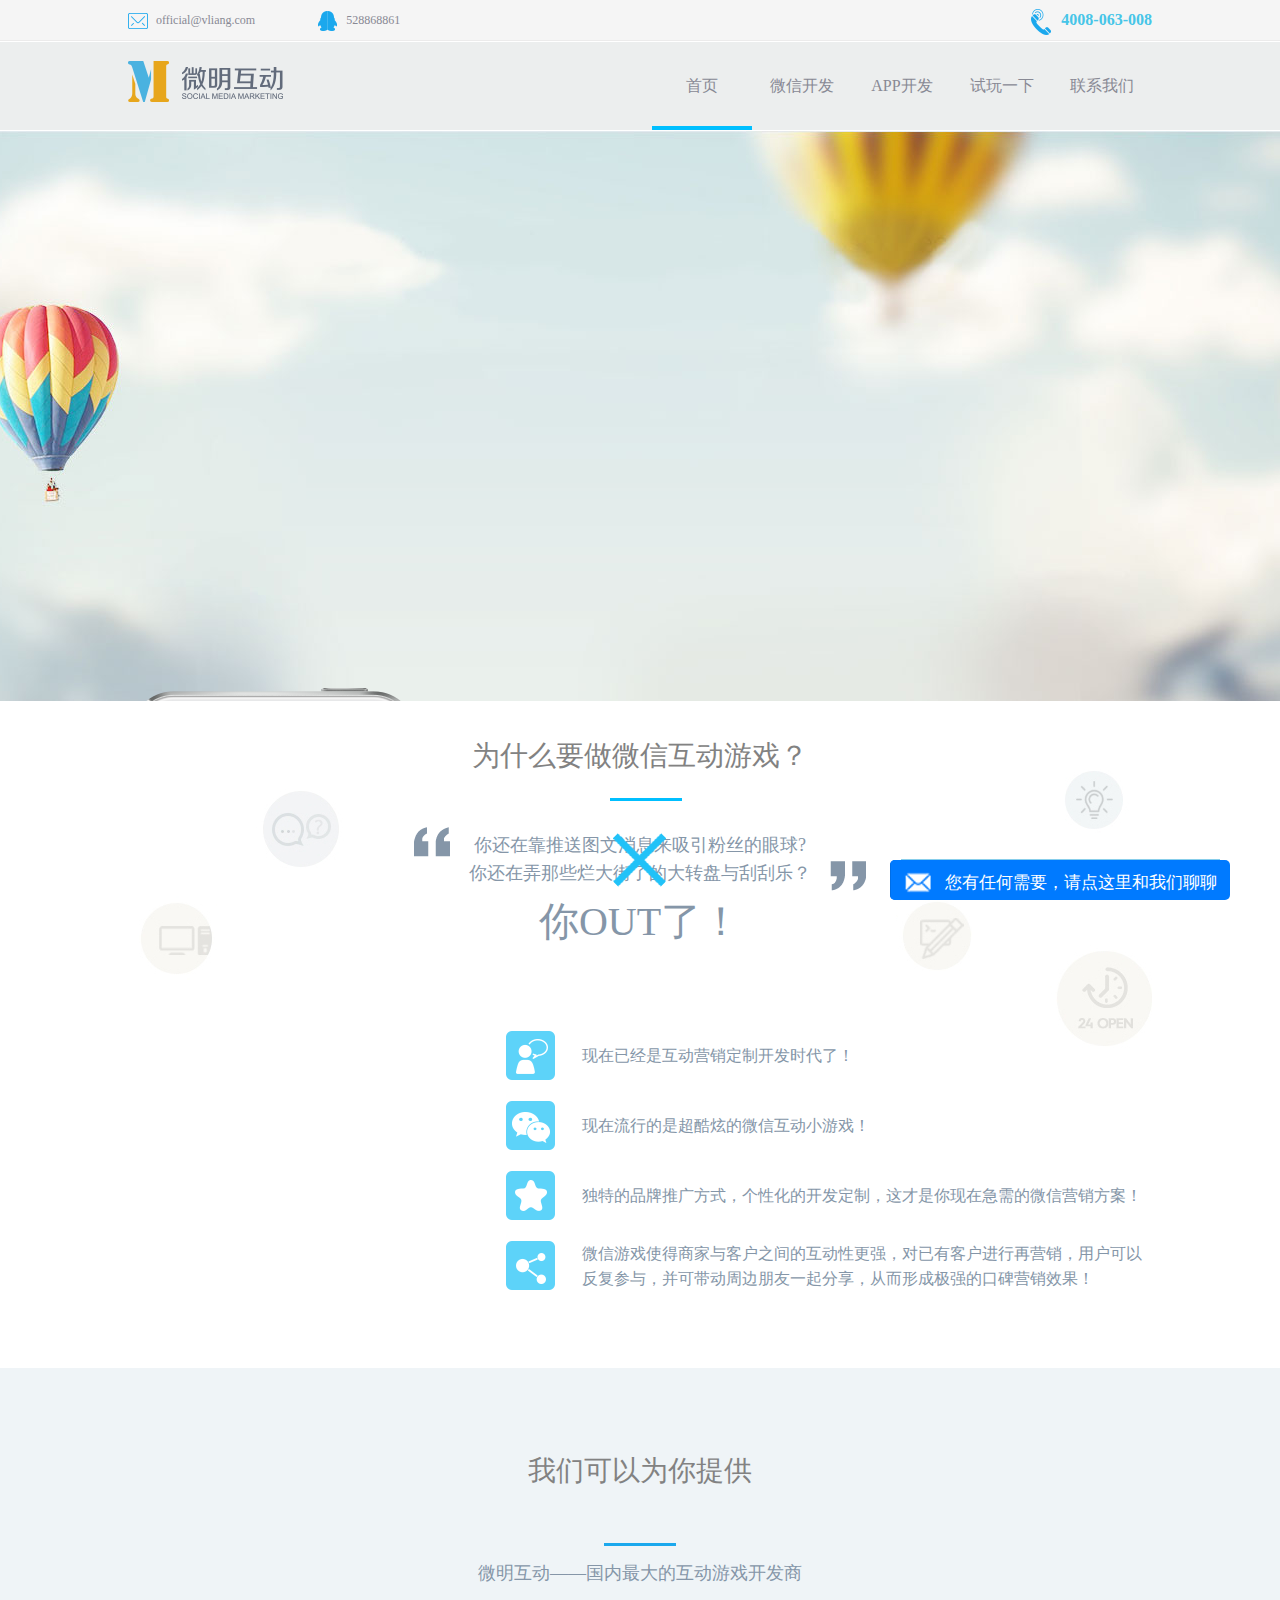
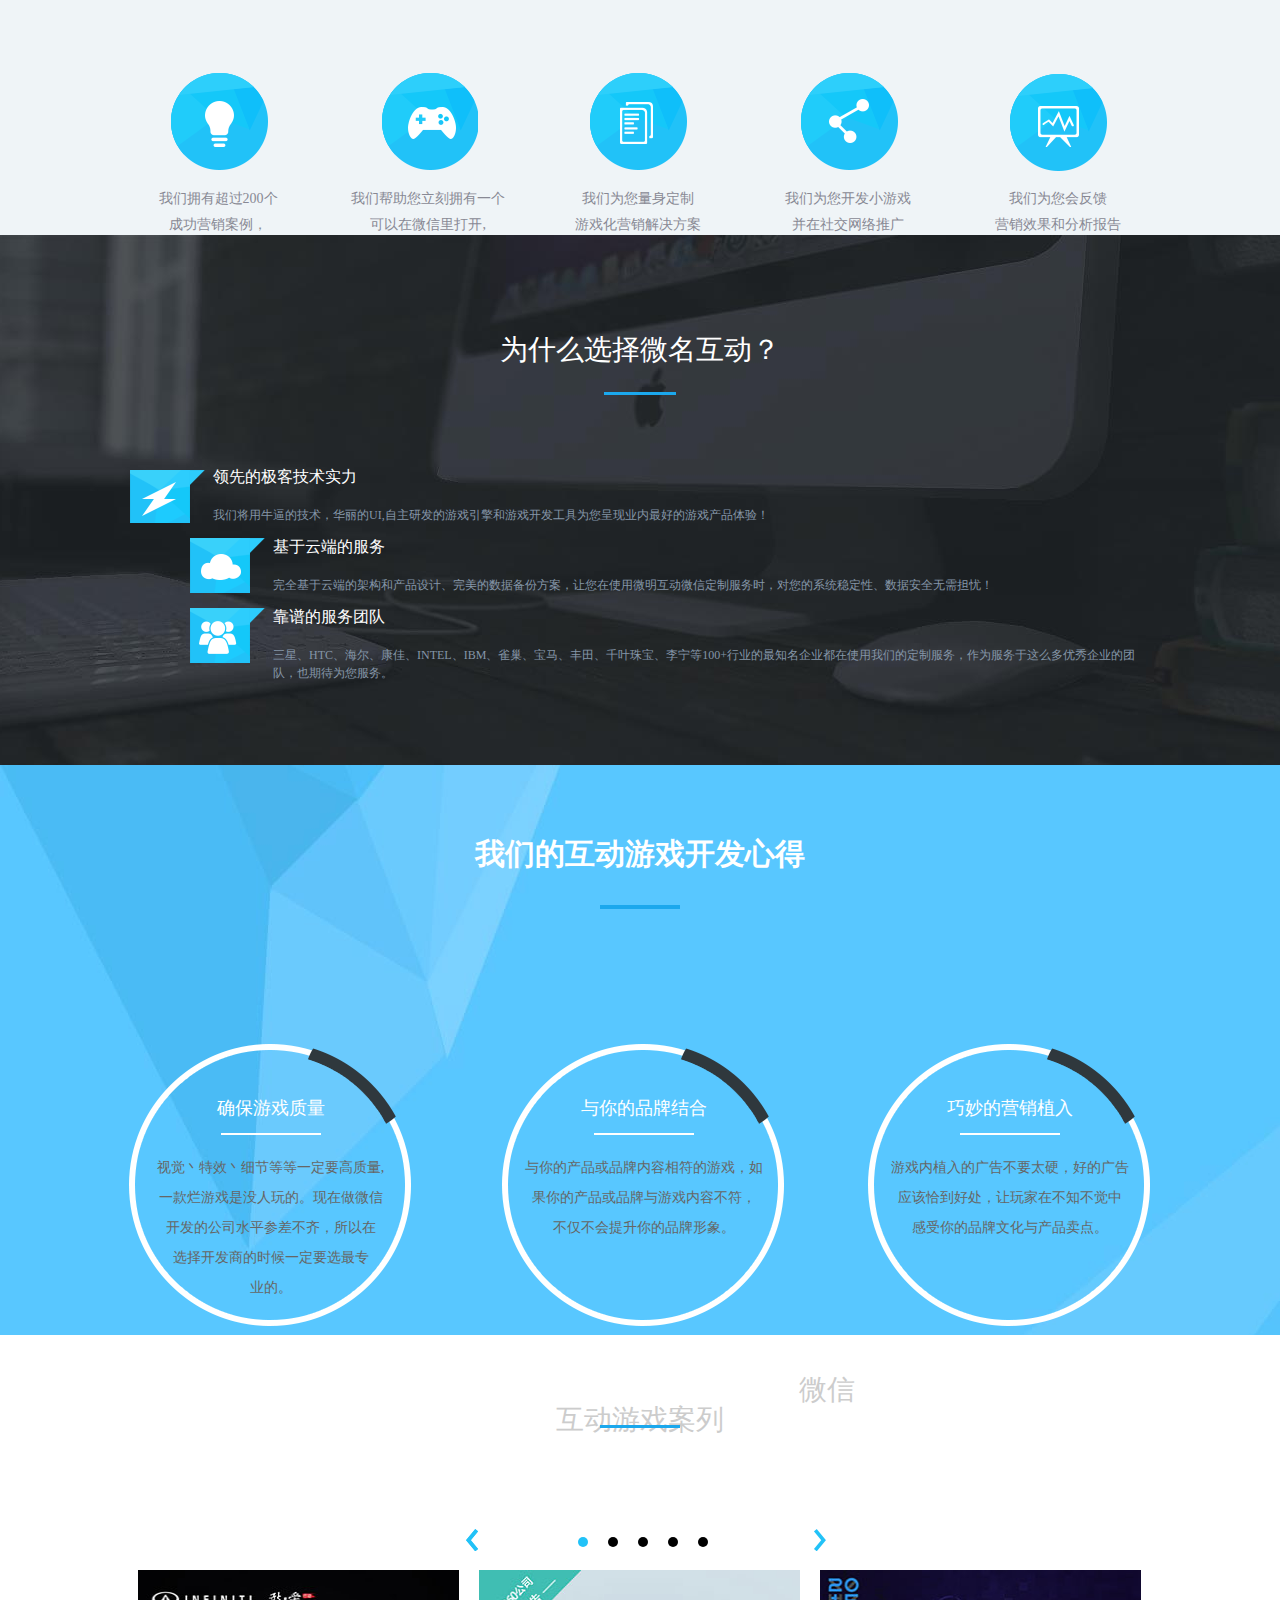
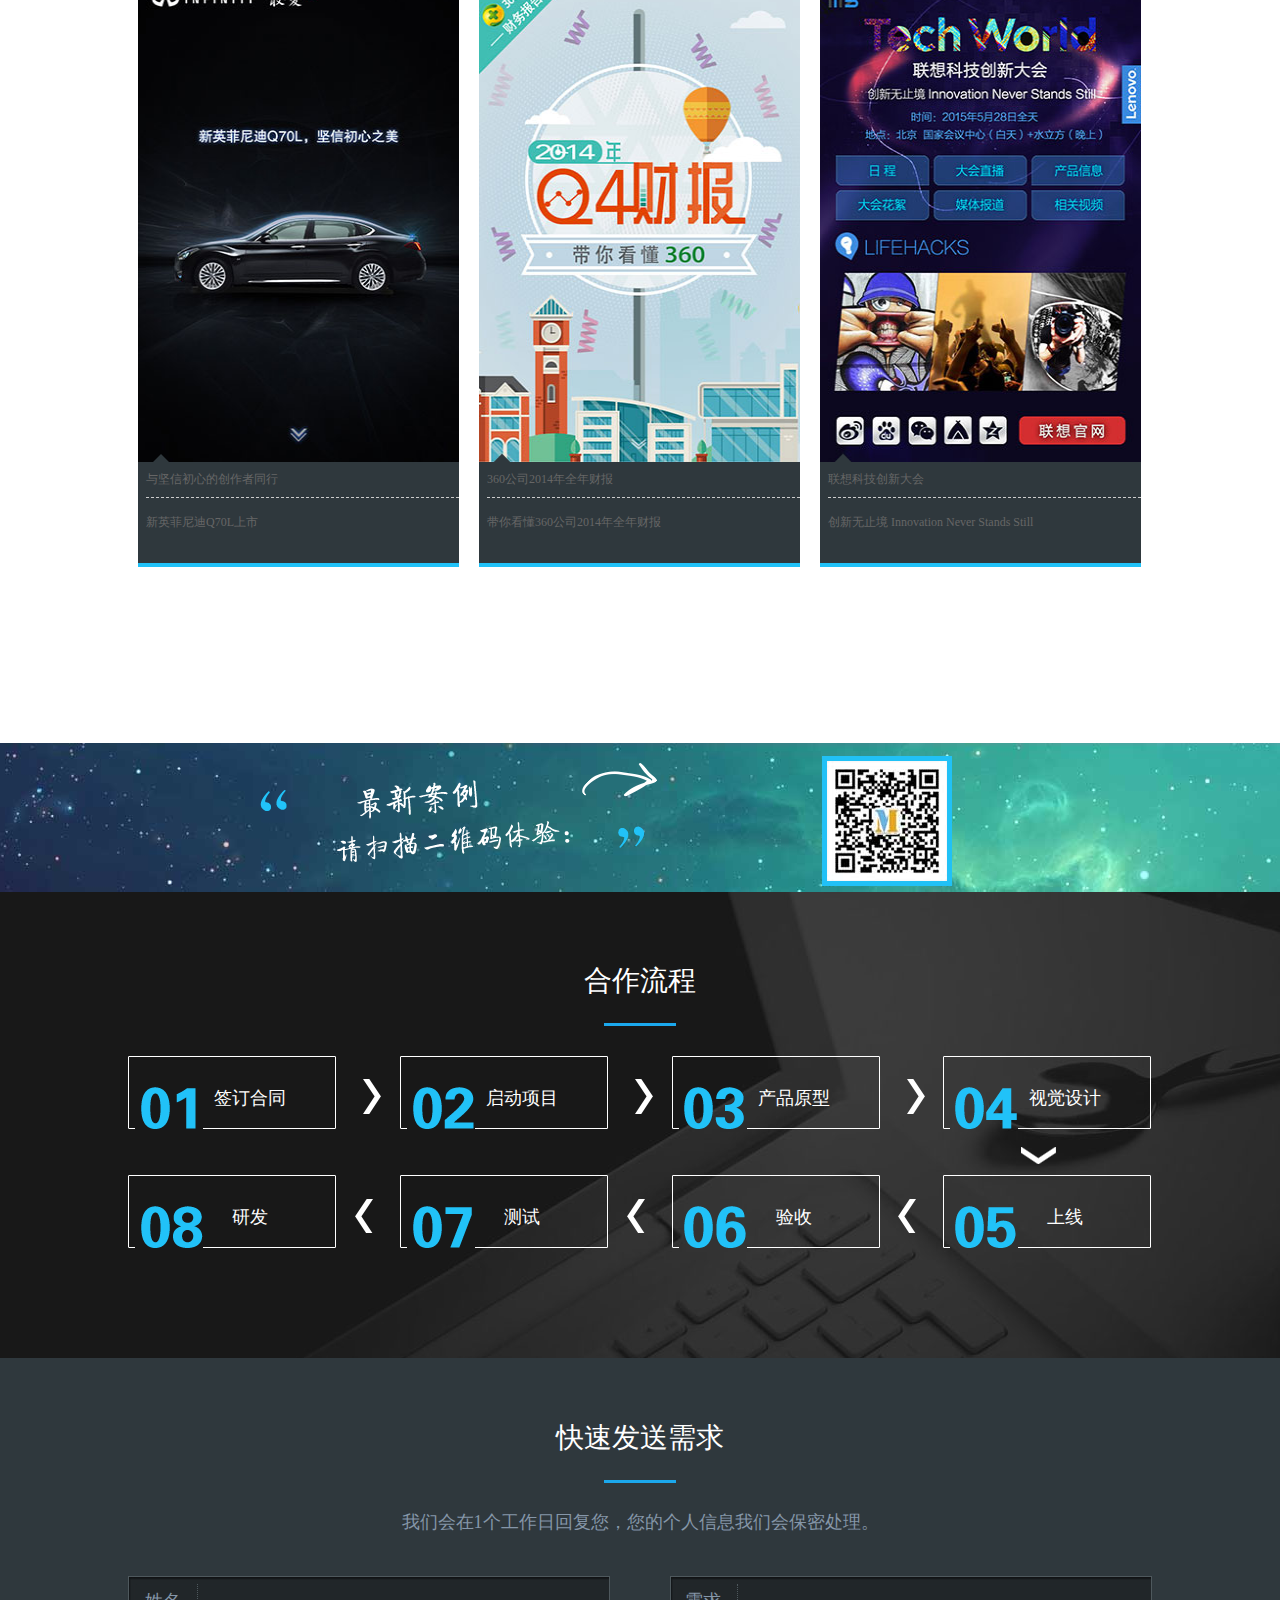
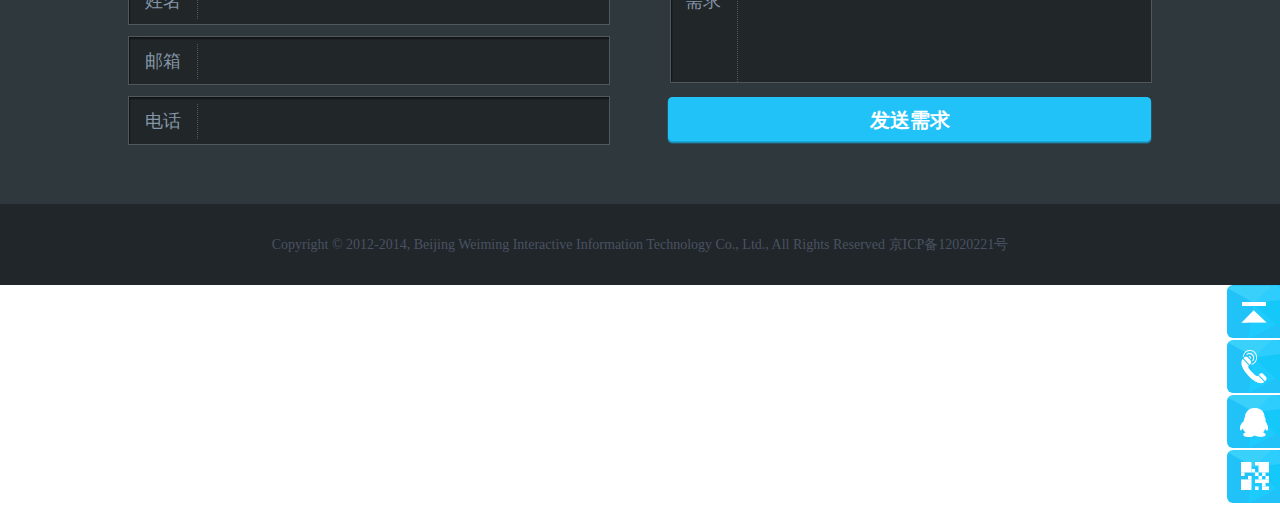
<file: sonWebPage/wechat.html>
<!DOCTYPE html>
<html>
<head lang="en">
    <meta charset="UTF-8">
    <title></title>
    <link rel="stylesheet" href="../public/css/base.css"/>
    <link rel="stylesheet" href="../public/css/package.css"/>
    <link rel="stylesheet" href="css/reset.css"/>
    <link rel="stylesheet" href="css/common.css"/>
    <link rel="stylesheet" href="../index/css/_a_topNav.css"/>
    <link rel="stylesheet" href="css/_xush.css"/>
    <link rel="stylesheet" href="css/_hxw.css"/>
    <link rel="stylesheet" href="css/_cb.css"/>
    <link rel="stylesheet" href="css/_lfz.css"/>
    <link rel="stylesheet" href="css/_mxb.css"/>
    <link rel="stylesheet" href="css/_ccw.css"/>
    <link rel="stylesheet" href="css/_xiesh.css"/>
    <link rel="stylesheet" href="../index/css/_z_affixMsg.css"/>

    <!--Start：如需引用其他样式表，请写在下面-->

    <!--END-->
    <script src="../public/js/jquery-3.1.1.min.js"></script>
    <script src="../index/js/_a_topNav.js"></script>
    <script src="js/_cb.js"></script>
    <script src="js/_ccw1.js"></script>
    <script src="js/_hxw.js"></script>
    <script src="js/_lfz.js"></script>
    <script src="js/_mxb.js"></script>
    <script src="js/_xiesh.js"></script>
    <script src="js/_xush.js"></script>
    <script src="js/_z_affixMsg.js"></script>
    <!--Start：如需引用其他JS文件，请写在下面-->

    <!--END-->
</head>
<body>
    <!--顶部开始-->
    <div class="warp">
        <div class="header">
            <div class="w">
                <div class="hd_warp">
                    <div class="hd_warp_l fl">
                        <span><b class="emailIcon1"></b>official@vliang.com</span>
                        &nbsp;&nbsp;&nbsp;&nbsp;&nbsp;&nbsp;&nbsp;&nbsp;&nbsp;
                        &nbsp;&nbsp;&nbsp;&nbsp;&nbsp;&nbsp;&nbsp;&nbsp;&nbsp;
                        <span><b class="emailIcon3"></b>528868861</span>
                    </div>
                    <div class="hd_warp_r fr">
                        <span class="phoneNum"><b class="emailIcon2"></b>4008-063-008</span>
                    </div>
                </div>
            </div>

        </div>
    </div>
    <!--logo部分开始-->
    <div class="log">
        <div class="w">
            <div class="log_l fl">
                <b></b>
            </div>
            <div class="log_r fr">
                <ul class="clearfix" id="naviUl">
                    <li><a href="../index.html">首页</a></li>
                    <li><a href="#">微信开发</a></li>
                    <li><a href="app.html">APP开发</a></li>
                    <li><a href="hoodle/hoodle.html">试玩一下</a></li>
                    <li><a href="#">联系我们</a></li>
                    <span class="blueLine" id="blueLine"></span>
                </ul>
            </div>
        </div>
    </div>
    <!--banner部分开始-->
    <div class="banner" >
        <img src="img/hd_sec1_bg.jpg" class="bannerbg" alt=""/>
        <div id="xuph">
            <img src="img/hd_ph1.png"  id="xuph1" alt=""/>
            <img src="img/hd_ph2.png"  id="xuph2" alt=""/>
            <div class="xutext" id="xutext" >
                <h1><span>互 动 营 销</span>领导者</h1>
                <h2>可能是中国最大的微游戏定制开发商</h2>
                <h3>微信游戏•HTML5游戏•轻APP定制开发</h3>
                <p>我们拥有业内优秀的设计师和最懂得用户体验的开发人员，一流的游戏制作团队联手为您带来目前最酷炫的微信互动游戏！</p>
                <a href="">快速发送请求</a>
            </div>
        </div>
    </div>
    <!--content部分开始-->
    <div class="content">
        <div class="w h667">
            <!-- hd_s2_icon图片的前面五个图标 B -->
            <div class="c_icon1"></div>
            <div class="c_icon2"></div>
            <div class="c_icon3"></div>
            <div class="c_icon4"></div>
            <div class="c_icon5"></div>
            <!-- hd_s2_icon图片的前面五个图标 E -->

            <!-- 双引号 B -->
            <div class="c_quote1"></div>
            <div class="c_quote2"></div>
            <!-- 双引号 E -->

            <!-- 装文字和ul的盒子 B -->
            <div class="wordBox">
                <h2>为什么要做微信互动游戏？
                    <span class="blueLine"></span>
                </h2>
                <p>
                    你还在靠推送图文消息来吸引粉丝的眼球?
                    <br/>
                    你还在弄那些烂大街了的大转盘与刮刮乐？
                </p>
                <div class="closeX"></div>
                <h6>你OUT了！</h6>
                <ul class="box_ul">
                    <li class="liArr1">现在已经是互动营销定制开发时代了！</li>
                    <li class="liArr2">现在流行的是超酷炫的微信互动小游戏！</li>
                    <li class="liArr3">独特的品牌推广方式，个性化的开发定制，这才是你现在急需的微信营销方案！</li>
                    <li class="liArr4">微信游戏使得商家与客户之间的互动性更强，对已有客户进行再营销，用户可以反复参与，并可带动周边朋友一起分享，从而形成极强的口碑营销效果！</li>
                </ul>
            </div>
            <!-- 装文字和ul的盒子 E -->

            <!-- 手机图片 B -->
            <img src="img/hd_sec2_bg.jpg" alt="" class="showPhone"/>
            <!-- 手机图片 E -->
        </div>
    </div>
    <!--我们可以为你提供-->
    <div class="provide">
        <div class="ccw_provide_center">
            <h2 class="ccw_title" style="padding:30px">
                我们可以为你提供
                <span></span>
            </h2>
            <div class="ccw_vmhudong" style="padding:20px">微明互动——国内最大的互动游戏开发商</div>
            <ul class="ccw_ul">
                <li class="ccw_li1" style="padding:30px 0px">
                    <a href="">
                        <span class="ccw_ico_pic"></span>
                        <p>
                            <span>我们拥有超过200个</span>
                            <span>成功营销案例，</span>
                            <span>成就行业第一品牌</span>
                        </p>
                    </a>
                </li>
                <li class="ccw_li2" style="padding:30px 0px">
                    <a href="">
                        <span class="ccw_ico_pic"></span>
                        <p>
                            <span>我们帮助您立刻拥有一个</span>
                            <span>可以在微信里打开,</span>
                            <span>在微信里传播的互动小游戏</span>
                        </p>
                    </a>
                </li>
                <li class="ccw_li3" style="padding:30px 0px">
                    <a href="">
                        <span class="ccw_ico_pic"></span>
                        <p>
                            <span>我们为您量身定制</span>
                            <span>游戏化营销解决方案</span>
                        </p>
                    </a>
                </li>
                <li class="ccw_li4" style="padding:30px 0px">
                    <a href="">
                        <span class="ccw_ico_pic"></span>
                        <p>
                            <span>我们为您开发小游戏</span>
                            <span>并在社交网络推广</span>
                        </p>
                    </a>
                </li>
                <li class="ccw_li5" style="padding:30px 0px">
                    <a href="">
                        <span class="ccw_ico_pic"></span>
                        <p>
                            <span>我们为您会反馈</span>
                            <span>营销效果和分析报告</span>
                        </p>
                    </a>
                </li>
            </ul>
        </div>
    </div>
    <!--为什么选中微明互动-->
    <div class="choice">
        <div class="w">
            <h2>为什么选择微名互动？
                <span></span>
            </h2>
            <ul>
                <li class="li_1">
                    <h3>领先的极客技术实力</h3>
                    <p>我们将用牛逼的技术，华丽的UI,自主研发的游戏引擎和游戏开发工具为您呈现业内最好的游戏产品体验！</p>
                </li>
                <li class="li_2">
                    <h3>基于云端的服务</h3>
                    <p>完全基于云端的架构和产品设计、完美的数据备份方案，让您在使用微明互动微信定制服务时，对您的系统稳定性、数据安全无需担忧！</p>
                </li>
                <li class="li_3">
                    <h3>靠谱的服务团队</h3>
                    <p>三星、HTC、海尔、康佳、INTEL、IBM、雀巢、宝马、丰田、千叶珠宝、李宁等100+行业的最知名企业都在使用我们的定制服务，作为服务于这么多优秀企业的团队，也期待为您服务。</p>
                </li>
            </ul>
        </div>
    </div>
    <!--我们的互动游戏开发心得-->
    <div class="experience" id="experience">
        <div class="content">
            <h2 class="title" id="mxbtitle">我们的互动游戏开发心得<span></span></h2>
            <ul class="icons" id="mxbicons">
                <li class="icon1">
                    <a href="javascript:void(0);" class="rotatoFull"></a>
                    <h3>确保游戏质量 <span></span></h3>
                    <p>
                        视觉丶特效丶细节等等一定要高质量,<br/>
                        一款烂游戏是没人玩的。现在做微信<br/>
                        开发的公司水平参差不齐，所以在<br/>
                        选择开发商的时候一定要选最专<br/>
                        业的。
                    </p>
                </li>
                <li class="icon2">
                    <a href="javascript:void(0);" class="rotatoFull"></a>
                    <h3>与你的品牌结合<span></span></h3>
                    <p>
                        与你的产品或品牌内容相符的游戏，如<br/>
                        果你的产品或品牌与游戏内容不符，<br/>
                        不仅不会提升你的品牌形象。<br/>
                    </p>
                </li>
                <li class="icon3">
                    <a href="javascript:void(0);" class="rotatoFull"></a>
                    <h3>巧妙的营销植入<span></span></h3>
                    <p>
                        游戏内植入的广告不要太硬，好的广告<br/>
                        应该恰到好处，让玩家在不知不觉中<br/>
                        感受你的品牌文化与产品卖点。<br/>
                    </p>
                </li>
            </ul>
        </div>
    </div>
    <!--微信互动游戏案例-->
    <div class="case">
        <div class="w">
            <h2 class="title">微信互动游戏案列
                <span></span>
            </h2>

            <div class="case_content">
                <div class="content_top">
                    <ul class="circle" id="circle">
                        <li class="hover"></li>
                        <li></li>
                        <li></li>
                        <li></li>
                        <li></li>
                    </ul>
                    <div class="arrow_case">
                        <div class="btn_left" id="btn_left" ></div>
                        <div class="btn_right" id="btn_right"></div>
                    </div>
                </div>

                <div class="content_banner">
                    <div class="main_content">
                        <div class="picture" id="picture">
                            <ul class="case_list" id="case_list">
                                <li>
                                    <div class="up_con">
                                        <img class="cb_img" src="img/case_pic.jpg" alt="图片" height="100%"/>

                                        <div class="code">
                                            <img src="img/case_code.png" alt=""/>
                                        </div>
                                    </div>
                                    <div class="case_down">
                                        <em></em>

                                        <p class="pf">与坚信初心的创作者同行</p>

                                        <p class="pd">新英菲尼迪Q70L上市</p>
                                    </div>
                                </li>
                                <li>
                                    <div class="up_con">
                                        <img class="cb_img" src="img/yb_24.jpg" alt="图片" height="100%"/>

                                        <div class="code">
                                            <img src="img/case_code.png" alt=""/>
                                        </div>
                                    </div>
                                    <div class="case_down">
                                        <em></em>

                                        <p class="pf">360公司2014年全年财报</p>

                                        <p class="pd">带你看懂360公司2014年全年财报</p>
                                    </div>
                                </li>
                                <li>
                                    <div class="up_con">
                                        <img class="cb_img" src="img/yb_25.jpg" alt="图片" height="100%"/>

                                        <div class="code">
                                            <img src="img/case_code.png" alt=""/>
                                        </div>
                                    </div>
                                    <div class="case_down">
                                        <em></em>

                                        <p class="pf">联想科技创新大会</p>

                                        <p class="pd">创新无止境 Innovation Never Stands Still</p>
                                    </div>
                                </li>
                            </ul>
                            <ul class="case_list">
                                <li>
                                    <div class="up_con">
                                        <img class="cb_img" src="img/yb_4.jpg" alt="图片" height="100%"/>

                                        <div class="code">
                                            <img src="img/case_code.png" alt=""/>
                                        </div>
                                    </div>
                                    <div class="case_down">
                                        <em></em>

                                        <p class="pf">与坚信初心的创作者同行</p>

                                        <p class="pd">新英菲尼迪Q70L上市</p>
                                    </div>
                                </li>
                                <li>
                                    <div class="up_con">
                                        <img class="cb_img" src="img/yb_2.jpg" alt="图片" height="100%"/>

                                        <div class="code">
                                            <img src="img/case_code.png" alt=""/>
                                        </div>
                                    </div>
                                    <div class="case_down">
                                        <em></em>

                                        <p class="pf">360公司2014年全年财报</p>

                                        <p class="pd">带你看懂360公司2014年全年财报</p>
                                    </div>
                                </li>
                                <li>
                                    <div class="up_con">
                                        <img class="cb_img" src="img/yb_3.jpg" alt="图片" height="100%"/>

                                        <div class="code">
                                            <img src="img/case_code.png" alt=""/>
                                        </div>
                                    </div>
                                    <div class="case_down">
                                        <em></em>

                                        <p class="pf">联想科技创新大会</p>

                                        <p class="pd">创新无止境 Innovation Never Stands Still</p>
                                    </div>
                                </li>
                            </ul>
                            <ul class="case_list">
                                <li>
                                    <div class="up_con">
                                        <img class="cb_img" src="img/yb_5.jpg" alt="图片" height="100%"/>

                                        <div class="code">
                                            <img src="img/case_code.png" alt=""/>
                                        </div>
                                    </div>
                                    <div class="case_down">
                                        <em></em>

                                        <p class="pf">与坚信初心的创作者同行</p>

                                        <p class="pd">新英菲尼迪Q70L上市</p>
                                    </div>
                                </li>
                                <li>
                                    <div class="up_con">
                                        <img class="cb_img" src="img/yb_6.jpg" alt="图片" height="100%"/>

                                        <div class="code">
                                            <img src="img/case_code.png" alt=""/>
                                        </div>
                                    </div>
                                    <div class="case_down">
                                        <em></em>

                                        <p class="pf">360公司2014年全年财报</p>

                                        <p class="pd">带你看懂360公司2014年全年财报</p>
                                    </div>
                                </li>
                                <li>
                                    <div class="up_con">
                                        <img class="cb_img" src="img/yb_7.jpg" alt="图片" height="100%"/>

                                        <div class="code">
                                            <img src="img/case_code.png" alt=""/>
                                        </div>
                                    </div>
                                    <div class="case_down">
                                        <em></em>

                                        <p class="pf">联想科技创新大会</p>

                                        <p class="pd">创新无止境 Innovation Never Stands Still</p>
                                    </div>
                                </li>
                            </ul>
                            <ul class="case_list">
                                <li>
                                    <div class="up_con">
                                        <img class="cb_img" src="img/yb_8.jpg" alt="图片" height="100%"/>

                                        <div class="code">
                                            <img src="img/case_code.png" alt=""/>
                                        </div>
                                    </div>
                                    <div class="case_down">
                                        <em></em>

                                        <p class="pf">与坚信初心的创作者同行</p>

                                        <p class="pd">新英菲尼迪Q70L上市</p>
                                    </div>
                                </li>
                                <li>
                                    <div class="up_con">
                                        <img class="cb_img" src="img/yb_11.jpg" alt="图片" height="100%"/>

                                        <div class="code">
                                            <img src="img/case_code.png" alt=""/>
                                        </div>
                                    </div>
                                    <div class="case_down">
                                        <em></em>

                                        <p class="pf">360公司2014年全年财报</p>

                                        <p class="pd">带你看懂360公司2014年全年财报</p>
                                    </div>
                                </li>
                                <li>
                                    <div class="up_con">
                                        <img class="cb_img" src="img/yb_13.jpg" alt="图片" height="100%"/>

                                        <div class="code">
                                            <img src="img/case_code.png" alt=""/>
                                        </div>
                                    </div>
                                    <div class="case_down">
                                        <em></em>

                                        <p class="pf">联想科技创新大会</p>

                                        <p class="pd">创新无止境 Innovation Never Stands Still</p>
                                    </div>
                                </li>
                            </ul>
                            <ul class="case_list">
                                <li>
                                    <div class="up_con">
                                        <img class="cb_img" src="img/yb_22.jpg" alt="图片" height="100%"/>

                                        <div class="code">
                                            <img src="img/case_code.png" alt=""/>
                                        </div>
                                    </div>
                                    <div class="case_down">
                                        <em></em>

                                        <p class="pf">与坚信初心的创作者同行</p>

                                        <p class="pd">新英菲尼迪Q70L上市</p>
                                    </div>
                                </li>
                                <li>
                                    <div class="up_con">
                                        <img class="cb_img" src="img/yb_26.jpg" alt="图片" height="100%"/>

                                        <div class="code">
                                            <img src="img/case_code.png" alt=""/>
                                        </div>
                                    </div>
                                    <div class="case_down">
                                        <em></em>

                                        <p class="pf">360公司2014年全年财报</p>

                                        <p class="pd">带你看懂360公司2014年全年财报</p>
                                    </div>
                                </li>
                                <li>
                                    <div class="up_con">
                                        <img class="cb_img" src="img/yb_28.jpg" alt="图片" height="100%"/>

                                        <div class="code">
                                            <img src="img/case_code.png" alt=""/>
                                        </div>
                                    </div>
                                    <div class="case_down">
                                        <em></em>

                                        <p class="pf">联想科技创新大会</p>

                                        <p class="pd">创新无止境 Innovation Never Stands Still</p>
                                    </div>
                                </li>
                            </ul>
                        </div>
                    </div>

                </div>
            </div>
        </div>
    </div>
    <!--最新案例-->
    <div class="qr_code">
        <div class="yb_erwei">
            <div class="yb_ctxt"></div>
            <div class="yb_code"></div>
        </div>
    </div>
    <!--合作流程-->
    <div class="cooperation">
        <div class="yb_copcon">
            <h2 class="title_h2">
                合作流程
                <span></span>
            </h2>
            <div class="yb_coptxt">
                <ul>
                    <li class="yb_c1">签订合同<em></em></li>
                    <li class="yb_c2">启动项目<em></em></li>
                    <li class="yb_c3">产品原型<em></em></li>
                    <li class="yb_c4">视觉设计<em></em></li>
                    <li class="yb_c5">上线<em></em></li>
                    <li class="yb_c6">验收<em></em></li>
                    <li class="yb_c7">测试<em></em></li>
                    <li class="yb_c8">研发<em></em></li>
                </ul>
            </div>
        </div>
    </div>
    <!--求职简历-->
    <div class="send-demand">
        <h2 class="title_h2">
            快速发送需求
            <span></span>
        </h2>
        <h3 class="title_h3">我们会在1个工作日回复您，您的个人信息我们会保密处理。</h3>
        <div class="yb_form">
            <div><label for class="yb_lname">姓名</label><input type="text" class="yb_name"/></div>
            <div><label for class="yb_lmail">邮箱</label><input type="text" class="yb_email"/></div>
            <div><label for class="yb_ltel">电话</label><input type="text" class="yb_tel"/></div>
            <div><label for class="yb_ltea">需求</label><textarea name id="txt" cols="30" rows="10"></textarea></div>
            <a href="javascript:;" class="yb_send">发送需求</a>
        </div>
    </div>
    <!--结尾-->
    <div class="footerhei">
        <h6>Copyright © 2012-2014, Beijing Weiming Interactive Information Technology Co., Ltd., All Rights Reserved 京ICP备12020221号  </h6>
    </div>
    <!--联系我们(右边跳楼导航)-->
    <div class="yb_conct">
        <ul>
            <li class="m_top">返回顶部</li>
            <li class="m_phone">400-806-3008</li>
            <li class="m_QQ">QQ客服</li>
            <li class="m_ercode">微信二维码<br/><img class="m_img" src="img/yb_piccode.jpg" alt=""/></li>
        </ul>
    </div>
    <!--邮箱(右下固定弹窗)-->
    <div class="foot">
        <div class="tck-box">
            <a href="javascript:void(0)" >您有任何需要，请点这里和我们聊聊</a>
        </div>
        <div class="tck-box1">
            <p class="cursor--"><img src="../index/img/email-im11.png" alt="" style="width:340px;"/></p>
            <p class="help">
                您好，很抱歉我们暂时无法为您提供服务，如<br/>
                需帮助，请留言，我们将尽快解决您的问题。
            </p>
            <p class="help-bottom">手机</p>
            <input type="text" value="请输入手机号" class="input1"/>
            <p class="help-bottom">QQ</p>
            <input type="text" value="请输入QQ号" class="input1"/>
            <p class="help-bottom">留言内容</p>
            <input type="text" value="请输入留言内容" class="input2"/>
            <div class="buttom-box"><button class="input3">提交</button>
            </div>
        </div>
    </div>
</body>
</html>
</file>
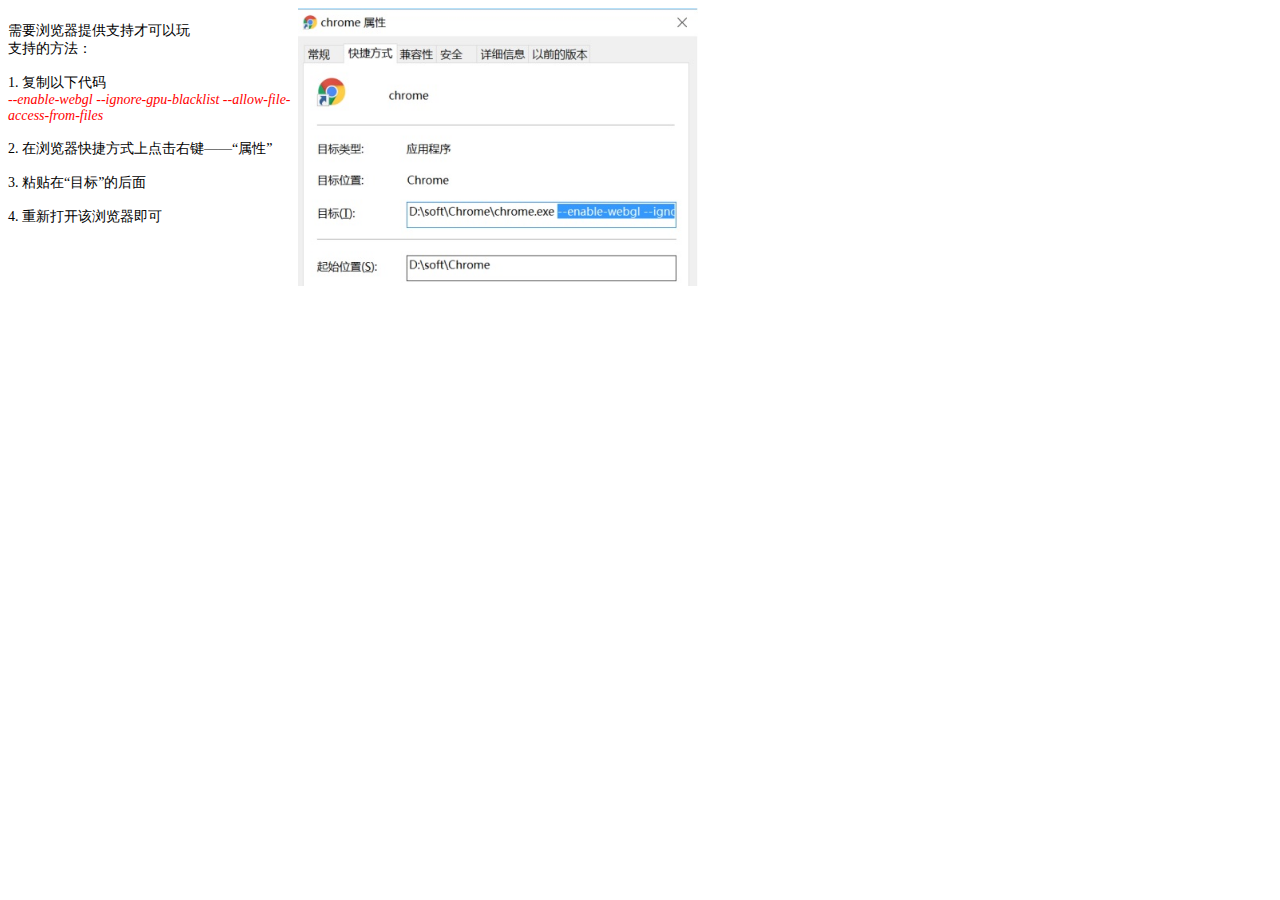
<file: sonWebPage/hoodle/help.html>
<!DOCTYPE html>
<html>
<head lang="en">
    <meta charset="UTF-8">
    <title></title>
    <link rel="stylesheet" href="hoodle.css"/>

    <script src="../../public/js/jquery-3.1.1.min.js"></script>


</head>
<body>
<p name="" id="" cols="30" rows="10">
    需要浏览器提供支持才可以玩<br/>
    支持的方法：<br/><br/>

    1. 复制以下代码<br/>

    <cite>
        <span>--enable-webgl --ignore-gpu-blacklist --allow-file-access-from-files</span><br/>
    </cite>
    <br/>
    2. 在浏览器快捷方式上点击右键——“属性”<br/>
    <br/>
    3. 粘贴在“目标”的后面<br/><br/>

    4. 重新打开该浏览器即可
</p>
<img src="help.jpg" alt=""/><br/>

</body>
</html>
</file>
<file: public/css/base.css>
/*css 初始化 */
@charset "UTF-8";

html, body, ul, li, ol, dl, dd, dt, p, h1, h2, h3, h4, h5, h6, form, fieldset, legend, img {
    margin: 0;
    padding: 0;  /*清除元素的内外边距*/
}

fieldset, img, input, button {
    border: none;
    padding: 0;
    margin: 0;
    outline-style: none;  /*外面环绕线*/
}

ul, ol {
    list-style: none;
}

/*去掉原样式中的小黑点*/
input {
    padding-top: 0;
    padding-bottom: 0;
    font-family: "microsoft yahei" ,"SimSun", "宋体";  /*字体的自动识别*/
}

select, input {
    vertical-align: middle;
}

/*输入字居中显示*/
select, input, textarea {
    font-size: 12px;
    margin: 0;
}

/**/
textarea {
    resize: none;  /*不可以随意拖动*/
}

/*防止拖动*/
img {
    border: 0;
    vertical-align: middle; /*  去掉图片底部默认的3像素空白缝隙*/
}

table {
    border-collapse: collapse; /*合并外连线*/
}

body {
    font: 12px/150% Arial, Verdana, "\5b8b\4f53"; /*unitedCode的写法，宋体的写法*/
    color: #666; /*150%基于当前字体尺寸的百分比行间距*/
    background: #f6f6f6;
}

.clearfix:before, .clearfix:after {
    /*清除浮动，最好最标准的写法*/
    content: "";
    display: table;
}

.clearfix:after {
    clear: both;
}

.clearfix {
    *zoom: 1; /*IE/7/6*/  /*兼容IE6下的写法*/
}

a {
    color: #666;   /*a 标签是不继承颜色 的*/
    text-decoration: none;
}

a:hover {
    color: #C81623;
}

h1, h2, h3, h4, h5, h6 {
    text-decoration: none;
    font-weight: normal;
    font-size: 100%;
}

s, i, em {  /*一般是起装饰作用*/
    font-style: normal;  /*去掉原有的样式*/
    text-decoration: none;  /*去掉下划线或是删除线*/
}

.col-red {
    color: #f10215 !important;/*京东主色调*/
}

/*公共类*/
.w {
    /*版心 提取 */
    width: 1190px;
    margin: 0 auto;
}

.fl {
    float: left;
}

.fr {
    float: right;
}

.al {
    text-align: left;
}

.ac {
    text-align: center;
}

.ar {
    text-align: right;
}

.hide {
    display: none;
}

/*css初始化完成*/
</file>
<file: public/css/package.css>
@charset "UTF-8";

.bgShapeBoth {
    background-image: url(../img/teamL.png),url(../img/teamR.png);
    background-position: left bottom,top right;
    background-repeat: no-repeat,no-repeat;
    background-size: 0% 0%,0% 0%;
    transition: background-size .4s;
}
.bgShapeBoth:hover {
    background-size: 100% 100%,22% 22%;
}
.bgShapeBoth.ready{
    background-size: 100% 100%,22% 22%;
}
.bgLineBlue{
    background-color: #515151;
    background-image: url(../img/bgLineBlue.png);
    background-position: center;
    background-repeat: no-repeat;
    background-size: 0 100%;
    transition: background-size .4s;
}
.bgLineBlue:hover{
    color: white;
    background-size: 120% 100%;
}
.bgLineBlue.ready{
    color: white;
    background-size: 120% 100%;
}
.rotatoFull{
    background:url("../img/rotatoFull.png");
    transform: rotate(0deg);
    -ms-transform: rotate(0deg);
    -webkit-transform: rotate(0deg);
    transition: transform .4s;
    width:285px;
    height: 285px;
}
.rotatoFull:hover{
    transform: rotate(360deg);
    -ms-transform: rotate(360deg);
    -webkit-transform: rotate(360deg);
}
.rotatoFull.ready {
    transform: rotate(360deg);
    -ms-transform: rotate(360deg);
    -webkit-transform: rotate(360deg);
}
.rotatoHalf{
    background:url("../img/rotatoHalf.png");
    transform: rotate(0deg);
    -ms-transform: rotate(0deg);
    -webkit-transform: rotate(0deg);
    transition: transform .4s;
    width:280px;
    height: 280px;
}
.rotatoHalf:hover{
    transform: rotate(180deg);
    -ms-transform: rotate(180deg);
    -webkit-transform: rotate(180deg);
}
.rotatoHalf.ready {
    transform: rotate(180deg);
    -ms-transform: rotate(180deg);
    -webkit-transform: rotate(180deg);
}
.zoomOutX {
    transform:rotateY(90deg) ;
    -webkit-transform:rotateY(90deg);
    transition-duration:.5s;
    -webkit-transition-duration:.5s;
}
.zoomOutY {
    transform:rotateX(90deg) ;
    -webkit-transform:rotateX(90deg);
    transition-duration:.5s;
    -webkit-transition-duration:.5s;
}
.zoomTop {
    transform-origin:top;
    -webkit-transform-origin:top;
}
.zoomLeft {
    transform-origin:left;
    -webkit-transform-origin:left;
}
.zoomRight {
    transform-origin:right;
    -webkit-transform-origin:right;
}
.zoomBottom {
    transform-origin:bottom;
    -webkit-transform-origin:bottom;
}
.zoomIn {
transform:rotateY(0deg) ;
-webkit-transform:rotateY(0deg);
transform:rotateX(0deg) ;
-webkit-transform:rotateX(0deg);
transition-duration:.5s;
-webkit-transition-duration:.5s;
}
</file>
<file: index/css/_a_topNav.css>
﻿@charset "UTF-8";

/* warp部分开始 */
.warp .emailIcon1 {
    position: absolute;
    left: 0px;
    top: 0px;
    width: 20px;
    height: 19px;
    background: url("../img/ico.png") no-repeat 0 -1123px;
    /*border-radius: 2px;*/
}
.warp .emailIcon3 {
    position: absolute;
    left: 0px;
    top: -2px;
    width: 19px;
    height: 20px;
    background: url("../img/ico.png") no-repeat 0 -1160px;
    /*border-radius: 2px;*/
}
.warp .emailIcon2 {
    position: absolute;
    left: -6px;
    top: -2px;
    width: 20px;
    height: 26px;
    background: url("../img/ico.png") no-repeat 0 -1200px;
    /*border-radius: 2px;*/
}
.warp .hd_warp_l span {
    color: #888994;
    padding-left: 28px;
    line-height: 40px;
    position: relative;
}
.warp .hd_warp_r {
    height: 40px;
}
.warp .hd_warp_r span {
    padding-left: 24px;
    line-height: 40px;
    position: relative;
}
.warp .hd_warp_r .phoneNum {
    font-size: 16px;
    font-weight: bold;
    color: #46c5e8;
}
/* warp部分结束 */


/* logo部分开始 */
.log .log_l b {
    display: inline-block;
    width: 155px;
    height: 41px;
    background: url("../img/logo.png") no-repeat;
    margin-top: 19px;
}
.log .log_r ul {
    position: relative;
}
.log .log_r ul li {
    float: left;
    height: 88px;
    line-height: 88px;
    font-size: 14px;
}
.log .log_r ul li a {
    text-align: center;
    width: 100px;
    font-size: 16px;
}
.log .log_r ul .blueLine {
    width: 100px;
    height: 4px;
    background-color: deepskyblue;
    position: absolute;
    left: 0;
    bottom: 0;
}
/* logo部分结束 */
</file>
<file: index/css/_b_vming.css>
@charset "UTF-8";

.main {
    background-color: #48c7ea;
}
.main .w {
    position:relative;
    height: 716px;
}

/*里面的所有div都是定位且高度固定的*/
.main>.w>div {
    position: absolute;
    height: 100%;
    width: 100%;
}
/*底层，位置固定*/
.main div.bg{
    top: 20%;
    left: 10%;
}
.main div.bg img{
    height: 60%;
    width: 80%;
}
/*第一层*/
.main div.delay1 {
    top: 30%;
    left: 7.5%;
}
.main div.delay1 img{
    height: 45%;
    width: 85%;
    z-index: 1;
}
/*第二层*/
.main div.delay2 {
    top: 30%;
    left: 15%;
}
.main div.delay2 img{
    height: 45%;
    width: 75%;
    z-index: 2;
}
/*第三层*/
.main div.delay3 {
    top: 35%;
    left: 25%;
}
.main div.delay3 img{
    height: 20%;
    width: 50%;
    z-index: 3;
}
/*第四层*/
.main div.delay4 {
    top: 20%;
    left: -5%;
}
.main div.delay4 img{
    height: 70%;
    width: 110%;
    z-index: 4;
}
/*第五层*/
.main div.delay5 {
    top: 20%;
    left: -5%;
}
.main div.delay5 img{
    height: 80%;
    width: 100%;
    z-index: 5;
}
</file>
<file: index/css/_c_whatCanWeDo.css>
@charset "UTF-8";

/*//gf版*/
.conBig .columu .w {
    text-align: center;
    font: 700 92px/184px "黑体";
    color: #fff;
}


.conBig .content {
    background-image: url("../img/WhatCanWeDo/ml2_bg.jpg");
}
.conBig .content .w {
    border: 1px solid #fff;
    position: relative;
}
.conBig .content .w div {
    position: absolute;
}
.conBig .content .w div.gfL {
    left:0;
}
.conBig .content .w div.gfM {
    left:350px;
}
.conBig .content .w div.gfR {
    right:0;
}

.conBig .content .w span {
    position: absolute;
    top:40px;
}
.conBig .content .w span.gfA {
    left:320px;
}
.conBig .content .w span.gfS {
    left:670px;
}
.conBig .content .w span.gfF {
    left:520px;
}



/*//cd版*/

.con_foot .w {
    position: relative;
}
.con_foot_left_cd {
    position: absolute;
    left: -80px;
    top:-215px;
    z-index: 999;
}
.con_foot_center_cd {
    position: absolute;
    left: 285px;
    top:-300px;
}
.con_foot_right_cd {
    position: absolute;
    right: -80px;
    top:-177px;
    z-index: 999;
}
.leftShadow_cd {
    width: 100%;
    height: 100%;
    position: absolute;
    top: 0;
    left: 0;
    border-radius: 18px;
    box-shadow: 10px 10px 30px #222;
    -webkit-box-shadow: 10px 10px 30px #222;
    -moz-box-shadow: 10px 10px 30px #222;
    -ms-box-shadow: 10px 10px 30px #222;
    -o-box-shadow: 10px 10px 30px #222;
}
.rightShadow_cd {
    width: 140%;
    height: 15%;
    position: absolute;
    bottom: -8%;
    left: -20%;
    z-index: -1;
    background: -webkit-radial-gradient(rgba(0,0,0,.8) 0,rgba(10,10,10,.3) 50%,rgba(16,16,16,0) 70%);
    background:radial-gradient(rgba(0,0,0,.8) 0,rgba(10,10,10,.3) 50%,rgba(16,16,16,0) 70%);
    background: -moz-radial-gradient(rgba(0,0,0,.8) 0,rgba(10,10,10,.3) 50%,rgba(16,16,16,0) 70%);
    background: -ms-radial-gradient(rgba(0,0,0,.8) 0,rgba(10,10,10,.3) 50%,rgba(16,16,16,0) 70%);
    background: -o-radial-gradient(rgba(0,0,0,.8) 0,rgba(10,10,10,.3) 50%,rgba(16,16,16,0) 70%);
}
</file>
<file: index/css/_d_showCase.css>
@charset "UTF-8";


i s u {
    text-decoration: none;
    text-underline: none;
}


.show {
    /*width: 100%;*/
    padding-top: 80px;
    position: relative;
}
.show .showcase {
    width: 232px;
    height: 50px;
    background: url(../img/yb_showcase.png) no-repeat;
    margin: 0 auto;
}
.show .btn ul {
    padding-top: 80px;
    height: 60px;
    text-align: center;
}
.show .btn ul li {
    display:inline-block;
    height: 42px;
    line-height: 42px;
    text-align: center;
    width: 144px;
    margin-right: 30px;
    font-size: 14px;
    cursor: pointer;
    background-color: #333;
    border:1px solid #636979;
    box-shadow: 0px 0px 150px;
}
.show .picshow {
    position: relative;
    padding-top: 80px;
    width: 100%;
    height: 340px;
    /*background-color: blue;*/
}
.show .picshow .picshow1 ul {
    position:absolute;
    /*float: left;*/
    /*top: 0;*/
    left: 0;
    /*width: 4068px;*/
    height: 247px;
    overflow: hidden;

}
.show .picshow .picshow1 ul li {
    /*width: 339px;*/
    height: 247px;
    position: relative;
    /*overflow: hidden;*/
    cursor: pointer;
    float: left;
}
.show .picshow .picshow1 ul li img {
    /*width: 339px;*/
    height: 247px;
    vertical-align: top;
}
.show .picshow .picshow1 ul li .mask {
    padding-top: 30px;
    padding-bottom: 30px;
    /*width: 279px;*/
    height: 187px;
    float: left;
    position: absolute;
    top: 0;
    color:white;
    background: url(../img/yb_mask_bg.png) repeat;
}
.show .picshow .picshow1 ul li .mask i,s,em {
    display: block;
    text-align: center;
    font-size: 14px;
    margin: 0 30px;
}
.show .picshow .picshow1 ul li .mask i {
    font-size: 22px;
    padding: 20px 0;
    font-weight: bold;
    border-bottom: 2px solid #fff;
}
.show .picshow .picshow1 .mask s,em {
    /*padding-top: 10px;*/
    height: 30px;
    line-height: 30px;
}
.show  .picnum {
    height: 50px;
    width: 100%;
    text-align: center;
    /*overflow: hidden;*/
    float: left;
    /*background-color: red;*/
}
.show .picnum dl {
    position: relative;
    width: 960px;
    height: 38px;
    /*padding-bottom: 15px;*/
    border-bottom: 4px solid #636979;
    margin:0 auto;
}
.show .picnum dl .run {
    width: 80px;
    height: 7px;
    position: absolute;
    left:0;
    bottom: -11px;
    border-top: 4px solid #87D4F1 ;
    background:url(../img/yb_showcase_log.png) no-repeat center top;
}
.show .picnum dd ul li {
    float: left;
    width: 20px;
    height: 38px;
    font-size: 16px;
    line-height: 20px;
    text-align: center;
    padding: 0 30px;
    color:#87D4F1;
    cursor: pointer;
}
</file>
<file: index/css/_e_serveClients.css>
@charset "UTF-8";

.links {
    overflow: hidden;
}

.links .links-head {
    height: 39px;
    background: url(../img/yb_sever_tit.png) no-repeat center;
    margin-top: 50px;
    margin-bottom: 40px;

}

.links-con {
    position: relative;
    height: 223px;

}


.links .arrow a {
    position: absolute;
    width: 160px;
    height: 223px;

}

.arrow-left {
    left: 0;
    background: url(../img/yb_scrol_btn.png) no-repeat 0 -12px;
}

.arrow-right {
    right: 0;
    background: url(../img/yb_scrol_btn.png) no-repeat -160px -236px;
}

.arrow-left1{
    left:0;
    background: url(../img/yb_scrol_btn.png) no-repeat 0 -236px;
}

.arrow-right1{
    right:0;
    background: url(../img/yb_scrol_btn.png) no-repeat -160px -12px;
}


.links-con .content-list {
    position:relative;
    height: 223px;
    width:1048px;
    overflow:hidden;

}

.links-con .content-list .ul-list{
    position:absolute;
    height: 223px;
    width:500%;
}

.links-con .content-list .ul-list li{
    float:left;
    margin-right:40px;
    width:222px;
    height:222px;
    background:url(../img/yb_sevshow_bg.png) no-repeat;
}
.links-con .content-list .ul-list li a{
    display:inline-block;
    width:222px;
    height:222px;

}
/*左侧楼梯开始*/
.l-scroll{
    position:fixed;
    left:-100px;
    top:50%;
    width:100px;
    border-radius:5px;
    margin-top:-180px;
    /*background: #1286b5;*/
    display:none;
    z-index:1000;
    /*border: 1px solid #fff;*/

}
.l-scroll .scroll-con li{
    margin-bottom: 8px;
    height: 60px;
    line-height: 60px;
    border-radius:5px;
    text-align: center;
    background:url(../img/l_sroll.png) no-repeat;
    cursor:pointer;
}
.l-scroll .scroll-con li.toUp{
    width: 150px;

}

.l-scroll .scroll-con li.toUp a{
    float:left;
    margin-left:18px;
}

.l-scroll .scroll-con li.toUp img{
    float:right;
    margin-left:10px;

}
/*.l-scroll .scroll-con li:hover{*/
/*background:#1286b5;*/
/*}*/
.l-scroll .scroll-con>li:nth-child(6){
    margin-bottom:0;
}

.l-scroll .scroll-con li a{
    color:#fff;
    font-weight: 600;
    font-size:12px;
}

/*左侧楼梯结束*/
</file>
<file: index/css/_f_team.css>
@charset "UTF-8";

*{margin:0;padding:0;}
.team-content{
    width: 1120px;
    position: relative;
    margin: 0 auto;
}
.team-content ul{
    list-style: none;
}
.team-content ul li{
    float: left;
    margin: 0 5px 5px 0;
    position: relative;
    width: 135px;
    height: 135px;
}
.team-content ul li i{
    position: absolute;
    bottom: 5px;
    left: 5px;
    width: 105px;
    height: 105px;
    background: url(../img/team-images/hq_zixun.png) no-repeat 0 0;
    display: none;
}
.team-content ul li i span.name{
    color: white;
    font-size: 16px;
    position: absolute;
    font-family: "微软雅黑";
    top:55px;
    left: 5px;

}
.team-content ul li i span.position{
    color: white;
    font-size: 12px;
    font-family: "微软雅黑";
    position: absolute;
    top:75px;
    left: 5px;

}
.team-content ul li s{
    position: absolute;
    top:5px;
    right:5px;
    width: 28px;
    height: 29px;
    background: url(../img/team-images/hq_zixun1.png) no-repeat 0 0;
    display: none;
}
.team-content ul li img{
    width: 135px;
    height: 135px;
}
.team-content span{
    position: absolute;
    bottom: 5px;
    left: 420px;
}
.team-content span img{
    width: 135px;
    height: 135px;
}
.team-content h2 {
    text-align: center;
    height: 37px;
    width: 0px;
    background: url("../img/team-images/team_tti.png") no-repeat;
    margin: 30px auto 50px;
}
.team-content #ul1{
    position: relative;
    left: 1300px;
}
.team-content #ul2{
    position: relative;
    left: -1300px;
}
.team-content #ul3{
    position: relative;
    left: 1300px;
}
</file>
<file: index/css/_g_joinUs.css>
@charset "UTF-8";

.joinBig .join_top {
    text-align: center;
    background: #010101 url("../img/yb_join_bg.jpg") no-repeat center;
    width: 100%;
    height: 383px;
    padding-top: 45px;
    position: relative;
}
.join_top .join_top_slogan {
    position: relative;
    width: 166px;
    height: 40px;
    opacity: 0;
    left: 0;
    background: url("../img/slogan2.png") no-repeat;
}
.join_top .join_top_line {
    height: 21px;
    margin-top: 10px;
    text-align: center;
    position: relative;
}
.join_top .join_top_line span {
    display: inline-block;
    width: 1024px;
    height: 10px;
    background: url("../img/yb_line.png") no-repeat;
    opacity: 0;
    position: absolute;
    right: 0;
}
.join_top img {
    padding-top: 30px;
    position: absolute;
    bottom: -10%;
    left:50%;
    margin-left: -511px;
    opacity: 0;
}
.join_mid .myw {
    width: 1010px;
    height: 323px;
    margin: 0 auto;
    position: relative;
}
.join_mid .myw ul {
    position: absolute;
}
.join_mid .myw li {
    position: absolute;
    width: 184px;
    height: 184px;
    top: 90px;
}
.join_mid .myw li a {
    position: absolute;
    width: 100%;
    height: 100%;
}

.join_mid .myw  span {
    position: absolute;
}
.join_mid .myw .li1 {
    left: 0;
}
.join_mid .myw .li2 {
    left: 274px;
}
.join_mid .myw .li3 {
    left: 548px;
}
.join_mid .myw .li4 {
    left: 822px;
}
.join_mid .myw .li1 a {
    background: url("../img/yb_job1.png") no-repeat;
}
.join_mid .myw .li2  a{
    background: url("../img/yb_job2.png");
}
.join_mid .myw .li3  a {
    background: url("../img/yb_job5.png");
}
.join_mid .myw .li4 a {
    background: url("../img/yb_job4.png");
    overflow: hidden;
}
.join_mid .myw  .span1 {
    left: 194px;
    width: 100%;
    top: 90px;
    height: 192px;
    background:#3D424E url("../img/yb_job7b.png") no-repeat ;
    z-index: 999;
    width: 612px;
}
.join_mid .myw .span2 {
    left: 463px;
    width: 100%;
    top: 90px;
    height: 192px;
    background:#3D424E url("../img/yb_job2b.png") no-repeat ;
    z-index: 999;
    width: 545px;
}
.join_mid .myw .span3 {
    left: 178px;
    width: 100%;
    top: 90px;
    height: 192px;
    background:#3D424E url("../img/yb_job8b.png") no-repeat ;
    z-index: 999;
    width: 370px;
}
.join_mid .myw .span4 {
    left: 548px;
    width: 100%;
    top: 90px;
    height: 192px;
    background:#3D424E url("../img/yb_job4b.png") right no-repeat ;
    z-index: 999;
    width: 275px;
}

.join_botm {
    position: relative;
    height: 250px;
    text-align: center;
}
.join_botm #chaffle{
    font-size: 36px;
    font-weight: bold;
    line-height: 45px;
    padding: 45px 0 30px 0;
    color: #47c7ea;
    cursor: default;
}
.join_botm #chaffle ul {
    position: absolute;
    width: 172px;
    height: 40px;
    width: 225px;
    top: 47px;
    right: 565px;
    display: none;
}
.join_botm #chaffle ul li {
    height: 40px;
    float: left;
    line-height: 40px;
    list-style: none;
    overflow: hidden;
    position: absolute;
    background-color: #2c3038;
}
.join_botm #chaffle ul .li1 {
    left: 3px;
    width: 38px;
}
.join_botm #chaffle ul .li2 {
    left: 40px;
    width: 39px;
}
.join_botm #chaffle ul .li3 {
    width: 37px;
    left: 79px;
}
.join_botm #chaffle ul .li4 {
    left: 115px;
    width: 36px;
}
.join_botm #chaffle ul .li5 {
    width: 35px;
    left: 151px;
}
.join_botm #chaffle ul .li6 {
    width: 35px;
    left: 186px;
}
.join_botm h3 {
    font-size: 24px;
    color: #47c7ea;
    height: 41px;
    line-height: 21px;
    cursor: default;
    padding-bottom: 20px;
}
.join_botm h3 img {
    width: 35px;
    height: 24px;
    margin-right: 15px;
}
.join_botm  button {
    position: relative;
    display: inline-block;
    width: 140px;
    height: 40px;
    font-size: 14px;
    color: #626b7b;
    line-height: 40px;
    text-align: center;
    overflow: hidden;
    border: 1px solid #636979;
}
</file>
<file: index/css/_h_contact.css>
@charset "UTF-8";

/* concat部分开始 */
.concat {
    width: 100%;
    position: relative;
    background: url("../img/vliang_map.jpg") no-repeat center center;
}
.concat .concatMask {
    width: 50%;
    position: absolute;
    top: 0;
    right: -100%;
    height: 600px;
    background-color: rgba(61, 66, 78, .7);
}
.concat .concatMask .c {
    position: absolute;
    left: -60px;
    top: -26px;
    font-family: consolas;
    font-size: 120px;
    line-height: 120px;
    font-weight: bold;
    color: rgba(61,66,78, .6);
}
.concat .concatMask .ontact {
    position: absolute;
    top: -26px;
    left: 0px;
    font-family: consolas;
    font-size: 120px;
    line-height: 120px;
    font-weight: bold;
    color: rgba(255,255,255, .5);
}
.concat .concatMask .concatBox {
    padding-top: 160px;
    padding-left: 20px;
}
.concat .concatMask .erWeima {
    float: left;
    height: 180px;
    width: 180px;
    background: url("../img/vliang_code.png") no-repeat;
    position: relative;
    padding-bottom: 30px;
}
.concat .concatMask .erWeima span {
    position: absolute;
    left: 0;
    bottom: 8px;
    color: #CCC;
}
.concat .concatMask .concat_t_r {
    border-bottom: 2px solid #CCC;
    margin-left: 15px;
    width: 300px;
    height: 150px;
    padding-bottom: 10px;
}
.concat .concatMask .concat_t_r p {
    color: white;
    padding-bottom: 20px;
    font-size: 14px;
}
.concat .concatMask .concat_t_r p .con1 {
    display: inline-block;
    width: 22px;
    height: 15px;
    vertical-align: middle;
    background: url("../img/yb_contus_log.png") no-repeat 0 0;
    border-radius: 2px;
    padding-right: 6px;
}
.concat .concatMask .concat_t_r p .con2 {
    display: inline-block;
    width: 26px;
    height: 21px;
    vertical-align: middle;
    background: url("../img/yb_contus_log.png") no-repeat 0 -31px;
    border-radius: 2px;
    padding-right: 6px;
}
.concat .concatMask .concat_t_r p .con3 {
    display: inline-block;
    width: 21px;
    height: 21px;
    vertical-align: middle;
    background: url("../img/yb_contus_log.png") no-repeat -1px -67px;
    border-radius: 2px;
    padding-right: 6px;
}
.concat .concatMask .concat_t_r p .con4 {
    display: inline-block;
    width: 17px;
    height: 21px;
    vertical-align: middle;
    background: url("../img/yb_contus_log.png") no-repeat -2px -103px;
    border-radius: 2px;
    padding-right: 6px;
}
.concat .concatMask .summary {
    width: 300px;
    color: white;
    position: absolute;
    top: 330px;
    left: 214px;
    color: #ccc;
}
.concat .concatMask .serviceNum {
    width: 300px;
    color: white;
    position: absolute;
    bottom: 145px;
    right: 246px;
    font-size: 16px;
}
.concat .concatMask .serviceNum p span {
    color: orange;
    font-size: 18px;
    padding-left: 40px;
    line-height: 30px;
}
.concat .concatMask .serviceNum p b {
    position: absolute;
    top: 26px;
    left: 0;
    height: 33px;
    width: 33px;
    background: url("../img/yb_contus_log.png") no-repeat 0px -132px;
}
.concat .concatMask .serviceNum .num {
    position: absolute;
    top: 28px;
    left: 2px;
    font-size: 22px;
    font-family: 'microsoft yahei';
}
/* concat部分结束 */
</file>
<file: index/css/_z_affixMsg.css>
@charset "UTF-8";

.foot .tck-box{
    width: 340px;
    background: #007aff;
    position: fixed;
    bottom: 0px;
    right: 50px;
    border-radius: 5px;
}
.foot .tck-box a{
    display: block;
    height: 40px;
    color: #fff;
    font-size: 17px;
    line-height: 45px;
    padding-left: 55px;
    border-radius: 5px;
    background: url("../img/yb_email-i.png")no-repeat left -6px;
}
.foot .tck-box1{
    width: 340px;
    height: 520px;
    background: #007aff;
    position: fixed;
    bottom: 0px;
    right: 50px;
    display: none;
}
.tck-box1 .help{
    width: 325px;
    height: 50px;
    background: #f2f3f5;
    font-size: 16px;
    line-height: 25px;
    padding:10px 0px 10px 15px;
}
.tck-box1 .help-bottom{
    height: 30px;
    font-size: 16px;
    /*padding-top: 10px;*/
    line-height: 30px;
    padding-left: 15px;
    background: #f2f3f5;
    color: #434446;
}
.tck-box1 .input1{
    width: 323px;
    height: 40px;
    text-align: left;
    padding-left: 15px;
    font-size: 16px;
    line-height: 40px;
    color: #acacac;
    border: 1px solid #eaebed;
}
.tck-box1 .input2{
    width: 323px;
    height: 55px;
    text-align: left;
    padding-bottom: 40px;
    padding-left: 15px;
    font-size: 16px;
    color: #acacac;
    border: 1px solid #eaebed;
}
.tck-box1 .input3{
    width: 300px;
    height: 30px;
    background:#007aff;
    border-radius: 7px;
    margin-top: 35px;
    margin-left: 15px;
    font-size: 20px;
    color: #fff;
    cursor: pointer;
}
.tck-box1 .buttom-box{
    height: 120px;
    background: #f2f3f5 url("../img/yb_email-img.png") no-repeat center bottom;
}
.tck-box1 .cursor--{
    cursor: pointer;
    width: 340px;
    height: 60px;
}
</file>
<file: sonWebPage/css/common.css>
/*header开始*/
.header  {
    width: 100%;
    height: 40px;
    position: relative;
    background: #f5f5f5;
    border-bottom: 1px solid #ecebeb;
}
/*logo部分*/
.log {
    width: 100%;
    height: 88px;
    background: #ECEEEE;
    border-top: 1px solid #fff;
    border-bottom: 1px solid #fff;
}
/*banner部分开始*/
.banner {
    width: 100%;
    height: 570px;
    background: #cee0e2;
    position: relative;
    top: 0px;
    left: 0px;
}
/*content部分开始*/
.content {
    height: 667px;
    width: 100%;
    position: relative;
}
/*provide部分开始*/
.provide {
    width: 100%;
    background: #eff4f7;
    height: 467px;
}
/*choice部分开始*/
.choice {
    width: 100%;
    height: 530px;
    position: relative;
    background: skyblue;
}
/*experience部分开始*/
.experience {
    width: 100%;
    height: 570px;
    position: relative;
    background: pink;
}
/*case部分开始*/
.case {
    width: 100%;
    height: 918px;
}
/*qr_code部分开始*/
.qr_code {
    width: 100%;
    height: 149px;
    background: #1e1a3b;
}
/*cooperation部分开始*/
.cooperation {
    height: 466px;
    width: 100%;
    background: #181818;
}
/*send-demand部分开始*/
.send_demand {
    height: 381px;
    padding-top: 65px;
    background: #2f383d;
}
/*结尾*/
.footerhei {
    height: 81px;
    width: 100%;
    background: #21262a;
}
/*联系我们*/
/*.yb_conct {*/
    /*position: fixed;*/
    /*width: 180px;*/
    /*height: 224px;*/
    /*z-index: 9999;*/
    /*right: -127px;*/
    /*top: 300px;*/
    /*cursor: pointer;*/
    /*background: yellowgreen;*/
/*}*/
/*邮箱部分*/
.foot {
    width: 319px;
    height: 41px;
    position: fixed;
    bottom: 0px;
    right: 60px;
    z-index: 9999;
    background: skyblue;
}
</file>
<file: sonWebPage/css/css.css>
﻿/*header开始*/
.header  {
    width: 100%;
    height: 40px;
    position: relative;
    background: #f5f5f5;
    border-bottom: 1px solid #ecebeb;
}
/*logo部分*/
.log {
    width: 100%;
    height: 88px;
    background: #ECEEEE;
    border-top: 1px solid #fff;
    border-bottom: 1px solid #fff;
}
.banner {
    width: 100%;
    height: 598px;
    position: relative;
    background-color:pink;

}
.content {
    width: 100%;
    height: 682px;
    position: relative;
    background-color: white;
}
.whyChose {
    width: 100%;
    height: 654px;
    position: relative;
    background-color: skyblue;
}
.showCase {
    width: 100%;
    height: 800px;
    position: relative;
    background-color: white;
}
/*qr_code部分开始*/
.qr_code {
    width: 100%;
    height: 149px;
    background: #1e1a3b;
}

/*cooperation部分开始*/
.cooperation {
    height: 466px;
    width: 100%;
    background: #181818;
}

/*send-demand部分开始*/
.send-demand {
    height: 381px;
    padding-top: 65px;
    background: #2f383d;
}
/*结尾*/
.footerhei {
    height: 81px;
    width: 100%;
    background: #21262a;
}
/*联系我们*/
/*.yb_conct {*/
    /*position: fixed;*/
    /*width: 180px;*/
    /*height: 224px;*/
    /*z-index: 9999;*/
    /*right: -127px;*/
    /*top: 300px;*/
    /*cursor: pointer;*/
    /*background: yellowgreen;*/
/*}*/
/*邮箱部分*/
.foot {
    width: 319px;
    height: 41px;
    position: fixed;
    bottom: 0px;
    right: 60px;
    z-index: 9999;
    background: skyblue;
}
</file>
<file: sonWebPage/css/_cb.css>
﻿@charset "UTF-8";
/*.banner {*/
/*width: 100%;*/
/*height: 598px;*/
/*position: relative;*/
/*background: url(../img/h_bg.jpg);*/
/*}*/

.banner img {
    position: absolute;
    left: -19%;
}

.banner .banner_con {
    position: absolute;
    overflow: hidden;
    left: 8%;
    bottom:8%;
    height: 408px;
    background: url(../img/h_ban_nr.png) no-repeat 0 0;

}

.cb_context {
    margin: 0 auto;
    padding-top: 57px;
    width: 605px;
}

.cb_context .up_context {
    height: 63px;
    line-height: 63px;
    font-size: 38px;
    font-weight: 800;
}

.cb_context .up_context .sp {
    float: left;
    color: #fff;
    padding-left: 55px;
}

.cb_context .up_context .sa {
    float: right;
    color: #21c2f8;
    padding-right: 65px;
}

.cb_context .middle_context,.bottom_context {
    height: 63px;
    line-height:63px;
    text-align: center;
    color: #fff;
    margin-top:23px;
    font-size:30px;
}
.bottom_context{
    margin-top:15px;
}

.banner-btn{
    width:244px;
    height: 87px;
    background:url(../img/h_ban_an.png) no-repeat;
    margin-top:50px;
    line-height: 60px;
}
.banner-btn a.btn-txt{
    float:right;
    color:#fff;
    font-size:20px;
    padding-right:36px;

}

/*注意事项和之前一样*/
/*case开始*/

.case {
    padding-top: 40px;
    padding-bottom: 50px;

}

.case .title {
    position: relative;
    line-height: 30px;
    text-align: center;
    font-size: 28px;
    color: #ccc;
}

.title span {
    position: absolute;
    left: 50%;
    margin-left: -40px;
    top: 50px;
    width: 80px;
    height: 3px;
    background: #1ba8ed;

}

.case_content {
    position: relative;
    padding-top: 80px;
}

.content_top {
    position: relative;
    height: 45px;

}

.circle {
    position: absolute;
    left: 43%;
    top: 22px;
}

.circle li {
    float: left;
    width: 10px;
    height: 10px;
    border-radius: 10px;
    background: #000;
    margin: 0 10px;
    cursor: pointer;
}

.circle li.hover {
    background-color: #21c2f8;
}

.btn_left, .btn_right {
    position: absolute;
    left: 33%;
    top: 14px;
    width: 12px;
    height: 22px;
    cursor: pointer;
    background: url(../img/case_l.png);
}

.btn_right {
    background: url(../img/case_r.png);
    left: 67%;
}
/*轮播图片的样式开始*/
.content_banner {
    margin-top: 10px;

}

.main_content {
    position: relative;
    height: 597px;
    overflow: hidden;
}

.content_banner .picture {
    position: absolute;
    height: 597px;
    overflow: hidden;
    width: 1000%;
}

.picture ul.case_list {
    float: left;
}

.picture .case_list li {
    float: left;
    width: 321px;
    height: 592px;
    margin-left: 10px;
    margin-right: 10px;
    cursor: pointer;
    border-bottom: 5px solid #21c2f8;
}

.picture .case_list li .up_con {
    position:relative;
    height: 492px;
}
.picture .case_list li .up_con .cb_img{
    width:321px;
}

.picture .case_list li .code {
    position:absolute;
    top:0;
    width: 321px;
    /*height:492px;*/
    height: 0;
    opacity: 0.8;
    background: #000;
    text-align: center;
    overflow: hidden;
}

.picture .case_list li .code img {
    margin-top: 200px;
}

.case_down {
    padding-left: 8px;
    position: relative;
    background:#2f383d;
}

.case_down em {
    position: absolute;
    z-index: 22;
    width: 0;
    height: 0;
    left: 15px;
    top: -16px;
    border-top: 8px solid transparent;
    border-bottom: 8px solid #2f383d;
    border-left: 8px solid transparent;
    border-right: 8px solid transparent;
}

.case_down .pf {
    line-height: 35px;
    border-bottom: 1px dashed #ccc;
}

.case_down .pd {
    padding-top: 15px;
    height: 50px;

}

/*轮播图片样式结束*/

/*注意事项和之前一样*/
</file>
<file: sonWebPage/css/_ccw.css>
@charset "UTF-8";

/*注意事项和之前一样*/
/*微信部分开始*/
div.provide{
   width:100%;
    color:#828282;
    background: #eff4f7;
}

div.provide .ccw_provide_center{
    width: 1024px;
    text-align: center;
    margin: 0 auto;
    padding: 58px 0;
}
div.provide .ccw_provide_center .ccw_title{
    line-height: 30px;
    text-align: center;
    font-size: 28px;
    position: relative;
    color: #828282;
}
div.provide .ccw_provide_center .ccw_title span{
    width: 72px;
    height: 3px;
    position: absolute;
    background-color: #1ba8ed;
    left: 50%;
    margin-left: -36px;
    bottom: -30px;
}
div.provide .ccw_provide_center .ccw_vmhudong{
    height: 75px;
    line-height: 75px;
    font-size: 18px;
    padding-top: 20px;
    color: #8596a8;
}
div.provide .ccw_provide_center ul li{
    width: 180.1px;
    float: left;
    /*background-color: red;*/
    margin-left: 30px;
}
div.provide .ccw_provide_center ul li.ccw_li1{
    margin-left: 0px;
}
div.provide .ccw_provide_center ul li a{
    display: block;
    width: 100%;
}
div.provide .ccw_provide_center ul li a span{
    display: block;
    font-size: 14px;
    line-height: 26px;
}
div.provide .ccw_provide_center ul .ccw_ico_pic{
    width: 120px;
    height: 125px;
    margin: 0 30px;
    background: url(../img/ico.png) no-repeat;
}
div.provide .ccw_provide_center ul .ccw_li1 .ccw_ico_pic{
    background-position: center 10px;
}
div.provide .ccw_provide_center ul .ccw_li2 .ccw_ico_pic{
    background-position: center -117px;
}
div.provide .ccw_provide_center ul .ccw_li3 .ccw_ico_pic{
    background-position: center -244px;
}
div.provide .ccw_provide_center ul .ccw_li4 .ccw_ico_pic{
    background-position: center -374px;
}
div.provide .ccw_provide_center ul .ccw_li5 .ccw_ico_pic{
    background-position: center -494px;
}
/*微信部分结束*/



/*APP部分开始*/
.whyChose{
    width: 100%;
    height: 654px;
    background: #22223a;
    position: relative;
    top: 0;
    left: 0;
    overflow: hidden;
}
.whyChose .ccw_content2_bg{
    position: absolute;
    top: 0;
    left: 50%;
    margin-left: -950px;
    z-index: 1;
    height: 654px;
}
.whyChose .ccw_content2_center{
    width: 1024px;
    margin: 0 auto;
    padding-top: 67px;
    position: relative;
    z-index: 2;
    overflow: hidden;
}
.whyChose div.ccw_content2_center .ccw_title_why{
    width: 369px;
}
.whyChose div.ccw_content2_center .ccw_title_why img{
    display: block;
    width: 100%;
}

.whyChose div.ccw_content2_center .ccw_main{
    width: 1024px;
    margin-top: 85px;
}
.whyChose div.ccw_content2_center .ccw_main div{
    width: 200px;
    float: left;
}
.whyChose div.ccw_content2_center .ccw_main div img{
    display: block;
    vertical-align: top;
}
.whyChose div.ccw_content2_center .ccw_main div .many{
    font-size: 20px;
    color: #22b4e7;
    line-height: 100%;
    margin-top: 30px;
}
.whyChose div.ccw_content2_center .ccw_main .ml{
    margin-left: 70px;
}
.whyChose div.ccw_content2_center .ccw_main .txt{
font-size: 14px;
color: #7da1c8;
line-height: 28px;
margin-top: 8px;
}
</file>
<file: sonWebPage/css/_lmf.css>
@charset "UTF-8";

.banxin{
    margin: 0 auto;
    width: 1024px;
    height: 730px;
    padding-top: 70px;
    position: relative;
    overflow: hidden;
}
.banxin .top{
    position: absolute;
    left: -347px;
    /*display: none;*/
}
.bottom {
    margin-top: 26px;
    background: blue;
    position: absolute;
    left: 0px;
    bottom: 0px;
    /*display: none;*/
}
/*.bottom div{*/
/*float: left;*/
/*}*/
.bottom-left{
    width: 328px;
    height: 520px;
    background: url(../img/con3_xm1.jpg)no-repeat;
    position: absolute;
    left: 0px;
}
.bottom-center{
    width: 328px;
    height: 520px;
    background: url(../img/con3_xm2.jpg)no-repeat;
    position: absolute;
    left: 328px;
}
.bottom-right{
    width: 328px;
    height: 520px;
    background: url(../img/con3_xm3.jpg)no-repeat;
    position: absolute;
    left: 697px;
}
.bottom-lang{
    width: 328px;
    height: 60px;
    margin-top: 460px;
    background: #000;
    opacity: 0.9;
    color: #fff;
    position: relative;
}
.bottom-lang img{
    position: absolute;
    top: -20px;
    left: 15px;
}
.bottom-lang span{
    position: absolute;
    top: 15px;
    left: 100px;
    font-size: 20px;
}
.bottom .bottom-center{
    margin: 0 20px;
}
.bottom-left .tm1{
    width: 100%;
    height: 460px;
    background: #000;
    opacity: 0.9;
    position: absolute;
    top:-450px;
    display: none;

}
.bottom-left .tm1 img{
    position: absolute;
    left: 105px;
    top:171px;
}
.bottom-center .tm2{
    width: 100%;
    height: 460px;
    background: #000;
    opacity: 0.9;
    position: absolute;
    display: none;

}
.bottom-center .tm2 img{
    position: absolute;
    left: 105px;
    top:171px;
}
.bottom-right .tm3{
    width: 100%;
    height: 460px;
    background: #000;
    opacity: 0.9;
    position: absolute;
    display: none;

}
.bottom-right .tm3 img{
    position: absolute;
    left: 105px;
    top:171px;
}
</file>
<file: sonWebPage/css/_xiesh.css>
@charset "UTF-8";

/*注意事项和之前一样*/

/*qr_code部分开始*/
.qr_code {
    width: 100%;
    height: 149px;
    background: #1e1a3b;
}
.yb_erwei {
    position: relative;
    height: 149px;
    background: url("../img/yb_picbg.jpg") no-repeat top center;
}
.yb_ctxt {
    position: absolute;
    top: 20px;
    left: 50%;
    width: 398px;
    height: 99px;
    margin-left: -380px;
    background: url("../img/yb_codetxt.png") no-repeat;
}
.yb_code {
    position: absolute;
    top: 13px;
    left: 50%;
    width: 120px;
    height: 120px;
    border: 5px solid #21c1f6;
    margin-left: 182px;
    background: url("../img/yb_piccode.jpg") no-repeat;
}
/*cooperation部分开始*/
.cooperation {
    height: 466px;
    width: 100%;
    background: #181818;
}
.yb_copcon {
    padding-top: 74px;
    height: 392px;
    margin: 0px auto;
    max-width: 1900px;
    background: url("../img/yb_cooperation.jpg") no-repeat;
}
.title_h2 {
    color: #fff;
    margin-bottom: 60px;
    position: relative;
    line-height: 30px;
    text-align: center;font-size: 28px;
}
.title_h2 span {
    position: absolute;
    left: 50%;
    bottom: -30px;
    margin-left: -36px;
    width: 72px;
    height: 3px;
    background: #1ba8ed;
}
.yb_coptxt {
    position: relative;
    width: 1024px;
    height: 200px;
    margin: 0 auto;
    background: url("../img/yb_coptxt.png") no-repeat;
}
.yb_coptxt ul li {
    position: absolute;
    color: #fff;
    width: 173px;
    height: 45px;
    text-align: center;
    padding-top: 28px;
    padding-left: 35px;
    font-size: 18px;
    line-height: 28px;
    cursor: pointer;
}
.yb_coptxt ul li em {
    position: absolute;
    width: 35px;
    height: 35px;
}
/*.txtarea {*/
/*background-position: 0 0;*/
/*}*/
.yb_coptxt ul li:hover {
    color: #FA0;
    -webkit-transition: all 1s;
    -moz-transition: all 1s;
    -ms-transition: all 1s;
    -o-transition: all 1s;
    transition: all 1s;
}
.yb_c1 {
    top: 0px;
    left: 0px;
}
.yb_c1:hover {
    background: url(../img/yb_coptxt2.png) no-repeat 0px 0;
}
.yb_c2 {
    top: 0px;
    left: 272px;
}
.yb_c2:hover {
    background: url(../img/yb_coptxt2.png) no-repeat -272px 0;
}
.yb_c3 {
    top: 0px;
    left: 544px;
}
.yb_c3:hover {
    background: url(../img/yb_coptxt2.png) no-repeat -544px 0;
}
.yb_c4 {
    top: 0px;
    left: 815px;
}
.yb_c4:hover {
    background: url(../img/yb_coptxt2.png) no-repeat -815px 0;
}
.yb_c5 {
    top: 119px;
    left: 815px;
}
.yb_c5:hover {
    background: url(../img/yb_coptxt2.png) no-repeat -815px -119px;
}
.yb_c6 {
    top: 119px;
    left: 544px;
}
.yb_c6:hover {
    background: url(../img/yb_coptxt2.png) no-repeat -544px -119px;
}
.yb_c7 {
    top: 119px;
    left: 272px;
}
.yb_c7:hover {
    background: url(../img/yb_coptxt2.png) no-repeat -272px -119px;
}
.yb_c8 {
    top: 119px;
    left: 0px;
}
.yb_c8:hover {
    background: url(../img/yb_coptxt2.png) no-repeat 0 -119px;
}
/*.yb_c1 em,.yb_c3 em,.yb_c2 em {*/
/*top: 23px;*/
/*left: 218px;*/
/*background: url("../img/_j_cooperation/yb_hezuo.png") no-repeat 0 0;*/
/*}*/
/*.yb_c2 em {*/
/*top: 23px;*/
/*left: 490px;*/
/*}*/
.yb_c1 em,.yb_c3 em,.yb_c2 em {
    top: 23px;
    left: 218px;
    animation:mymove 1.9s infinite;
    -webkit-animation:mymove 1.9s infinite;
    background: url(../img/yb_hezuo.png) no-repeat 0 0;
}

.yb_c5 em,.yb_c6 em,.yb_c7 em {
    top: 23px;
    left: -38px;
    animation:mymove3 1.9s infinite;
    -webkit-animation:mymove3 1.9s infinite;
    background: url(../img/yb_hezuo.png) no-repeat 0 -39px;
}
.yb_c4 em {
    top: 85px;
    left: 78px;
    animation:mymove2 1.9s infinite;
    -webkit-animation:mymove2 1.9s infinite;
    background: url(../img/yb_hezuo.png) no-repeat 0 -80px;
}
/*send-demand部分开始*/
.send-demand {
    height: 381px;
    padding-top: 65px;
    background: #2f383d;
}
.send-demand .title_h2 {
    color: #fff;
    margin-bottom: 60px;
}
.send-demand .title_h3 {
    color: #8596a8;
    font-size: 18px;
    text-align: center;
}
.yb_form {
    width: 1024px;
    position: relative;
    margin: 45px auto 0;
    background: #fa0;
}
.yb_form label {
    position: absolute;
    width: 69px;
    margin-top: 8px;
    text-align: center;
    border-right: 1px dotted #4e585d;
    line-height: 35px;
    font-size: 18px;
    color: #8596a8;
    z-index: 5;
}
.yb_form input,.yb_form textarea {
    position: absolute;
    z-index: 2;
    width: 395px;
    height: 47px;
    background: url("../img/ybtextarea.jpg") no-repeat;
    border: 1px solid #4e585d;
    color: #fff;
    font-size: 14px;
    line-height: 45px;
    padding-left: 85px;
}
.yb_name,.yb_lname {
    top: 0px;left: 0px;
    text-align: left;
}
.yb_form .yb_email,.yb_form .yb_lmail {
    top: 60px;left: 0px;
    /*text-align: left;*/
}
.yb_email {
    text-align: left;
}
.yb_tel,.yb_ltel {
    top: 120px;left: 0px;
    text-align: left;

}
.yb_ltea {
    top: 0;
    right: 414px;
    height: 98px;
    text-align: left;

}
.yb_send {
    position: absolute;
    top: 121px;
    right: 0;
    width: 485px;
    height: 47px;
    color: #fff;
    text-align: center;
    border-radius: 5px;
    text-decoration: none;
    font-size: 20px;
    line-height: 47px;
    font-weight: bold;
    background: url("../img/ybsentbtn.png") no-repeat;
}
.yb_form textarea {
    top: 0px;
    right: 0;
    line-height: 20px;
    padding-top: 5px;
    height: 100px;
    resize: none;
    /*-ms-text-align-last: right;*/
    text-align: left;
}
/*结尾*/
.footerhei {
    height: 81px;
    width: 100%;
    background: #21262a;
}
.footerhei h6 {
    font-size: 14px;
    color: #4a5261;
    line-height: 81px;
    text-align: center;
    width: 1024px;
    margin: 0 auto;
}
</file>
<file: sonWebPage/css/_cd.css>
@charset "UTF-8";

/*注意事项和之前一样*/

.content .main {
  width: 1024px;
  height: 627px;
  margin: 0 auto;
  /*background-color: hotpink;*/
  padding-top: 55px;
}
.content .content_circle {
  width: 1024px;
  height: 280px;
  margin-top: 85px;
  position: relative;
  bottom: -120px;
}
.content .content_circle div {
  width: 260px;
  height: 260px;
  background-color: #3E3D5C;
  float: left;
  border-radius: 260px;
  position: relative;
}
.content .content_circle b {
  position: absolute;
  display:inline-block;
  width: 280px;
  height: 280px;
  background: url("../img/con1_turn.png") no-repeat;
  left: -10px;
  top:-10px;
  z-index: 1;
}
.content .content_circle .cd_left {
  margin-left: 20px;
}
.content .content_circle .cd_center {
  margin:0 100px;
}
.content .content_circle img {
  position: absolute;
  left: 50%;
}
.content .content_circle .cd_left img {
  margin-left: -44px;
  margin-top: 29px;
}
.content .content_circle .cd_center img {
  margin-left: -44px;
  margin-top: 29px;
}
.content .content_circle .cd_right img {
  margin-left: -55px;
  margin-top: 40px;
}
.content .content_circle p {
  position: absolute;
  color: #21c2f8;
  font-size: 20px;
  top: 168px;
}
.content .content_circle .ppx1 {
   left:50px;
}
.content .content_circle .ppx2 {
  left:25px;
}
.content .content_circle .ppx3 {
  left:55px;
}
.content .content_circle p.p2 {
  top: 197px;
  left: 90px;
}
</file>
<file: sonWebPage/css/_mxb.css>
@charset "UTF-8";

/*注意事项和之前一样*/
body {
    overflow: hidden;
}
.experience {
    width: 100%;
    height: 570px;
    background: url(../img/banner5.jpg) no-repeat;
    position: relative;
}
.experience .content {
    width: 1024px;
    height: 100%;
    margin: 0 auto;
    padding-top: 80px;
}
.experience .content .title {
    text-align: center;
    color: #fff;
    font-size: 30px;
    font-weight: bold;
    position: relative;

}
.experience .content .title span {
    width: 80px;
    height: 4px;
    position: absolute;
    top: 60px;
    left: 50%;
    margin-left: -40px;
    background-color: #1ba8ed;
}
.experience .content .icons {
    height: 285px;
    width: 1024px;
    padding-top: 180px;
}
.experience .content .icons li {
    padding-top: 50px;
    width: 285px;
    height: 285px;
    line-height: 30px;
    text-align: center;
    /*border: 1px solid #000;*/
    background: url(../img/hq-yuan.png) no-repeat;
    cursor: pointer;
    position: relative;
    top: 0;
    left: 0;
}
.experience .content .icons li h3 {
    padding-bottom: 30px;
    color: #fff;
    font-size: 18px;
}
.experience .content .icons li a {
    position: absolute;
    top: 0;
    left: 0;
    background: url(../img/hq-yuan1.png) no-repeat;
}
.experience .content .icons li p{
    font-size: 14px;
}
.experience .content .icons li h3 span {
    width: 100px;
    height: 2px;
    background-color: #fff;
    position: absolute;
    top: 90px;
    left: 50%;
    margin-left: -50px;
}
.experience .content .icons .icon1, .icon2 {
    float: left;
}
.experience .content .icons .icon3 {
    float: right;
}
.experience .content .icons .icon1 {
    margin-right: 88px;
}


.yb_conct {
    position: absolute;
    width: 180px;
    height: 224px;
    z-index: 999999;
    right: -127px;
    cursor: pointer;
}
.yb_conct  ul li {
    width: 180px;
    height: 53px;
    font: 18px/53px 'Microsoft YaHei';
    color:#fff;
    text-indent: 54px;
    margin-bottom: 2px;
    border-radius: 6px;
    overflow: hidden;
    background: #21c2f8 url(../img/fixCont.png) no-repeat;
}
.yb_conct  ul .m_img{
    padding: 0px 17px 0px 34px;
}
.yb_conct  ul  .m_phone {
    background-position: 0 -57px;
}
.yb_conct  ul  .m_QQ {
    background-position: 0 -113px;
}
.yb_conct  ul  .m_ercode {
    background-position: 0 -169px;
}
</file>
<file: sonWebPage/css/_xush.css>
@charset "UTF-8";

/*注意事项和之前一样*/

.banner .bannerbg{
    position: absolute;
    top: 0;
    left: 50%;
    margin-left: -950px;
    z-index: 1;

}

#xuph{
    position: relative;
    margin: 0 auto;
    width: 1024px;
    height: 570px;
    /*background-color: black;*/
    z-index: 2;
    overflow: hidden;
    /*border: 1px solid gray;*/
}

#xuph1{
    position: absolute;
    /*bottom: -107px;*/
    left: 0;
    bottom: -600px;
    z-index: 10;
}

#xuph2{
    position: absolute;
    /*bottom: -107px;*/
    left: 189px;
    bottom: -900px;
    z-index: 5;
}

.xutext{
    position: absolute;
    top:  142px;
    /*left: 516px;*/
    left: 1100px;
}

.xutext h1{
    height: 46px;
    font-size: 30px;
    color: black;
}
.xutext h1 span {
    color: white;
    font-size: 30px;
    line-height: 46px;
    padding: 0 5px;
    margin-right: 5px;
    background-color: black;
}

.xutext h2{
    color: #656a6e;
    height: 48px;
    font-size: 22px;
    line-height: 48px;
}

.xutext h3{
    color: #21c2f8;
    height: 48px;
    font-size: 26px;
    line-height: 48px;
}

.xutext p{
    color: #656a6e;
    width: 470px;
    font-size: 14px;
    line-height: 28px;
}

.xutext a{
    display: block;
    width: 210px;
    height: 58px;
    font-size: 18px;
    line-height: 58px;
    cursor: pointer;
    margin-top: 50px;
    color: white;
    text-indent: 3em;
    background: url(../img/hd_btn.png) 0 0 no-repeat
}
</file>
<file: sonWebPage/css/_hxw.css>
@charset "UTF-8";
/* content总体内容 B */
.content {

}
.warp .emailIcon1 {
    position: absolute;
    left: 0px;
    top: 0px;
    width: 20px;
    height: 16px;
    background: url("../img/ico.png") no-repeat 0 -1123px;
    /*border-radius: 2px;*/
}
.warp .emailIcon3 {
    position: absolute;
    left: 0px;
    top: -2px;
    width: 19px;
    height: 20px;
    background: url("../img/ico.png") no-repeat 0 -1160px;
    /*border-radius: 2px;*/
}
.warp .emailIcon2 {
    position: absolute;
    left: -6px;
    top: -2px;
    width: 20px;
    height: 26px;
    background: url("../img/ico.png") no-repeat 0 -1200px;
    /*border-radius: 2px;*/
}
.warp .hd_warp_l span {
    color: #888994;
    padding-left: 28px;
    line-height: 40px;
    position: relative;
}
    /* 五个定位图标 B */
.content .c_icon1 {
    position: absolute;
    top: 194px;
    left: 4px;
    height: 85px;
    width: 85px;
    background: url("../img/hd_s2_icon.png") no-repeat 0 0;
}
.content .c_icon2 {
    position: absolute;
    top: 70px;
    left: 124px;
    height: 105px;
    width: 100px;
    background: url("../img/hd_s2_icon.png") no-repeat 0 -85px;
}
.content .c_icon3 {
    position: absolute;
    top: 196px;
    right: 176px;
    height: 80px;
    width: 80px;
    background: url("../img/hd_s2_icon.png") no-repeat 0 -190px;
}
.content .c_icon4 {
    position: absolute;
    top: 60px;
    right: 18px;
    height: 74px;
    width: 74px;
    background: url("../img/hd_s2_icon.png") no-repeat 0 -270px;
}
.content .c_icon5 {
    position: absolute;
    top: 238px;
    right: -10px;
    height: 116px;
    width: 116px;
    background: url("../img/hd_s2_icon.png") no-repeat 0 -344px;
}
    /* 五个定位图标 E */

    /* 双引号 B */
.content .c_quote1{
    position: absolute;
    top: 126px;
    left: 286px;
    width: 36px;
    height: 30px;
    background: url("../img/hd_s2_icon.png") no-repeat -7px -468px;
}
.content .c_quote2{
    position: absolute;
    top: 160px;
    right: 286px;
    width: 36px;
    height: 30px;
    background: url("../img/hd_s2_icon.png") no-repeat -7px -513px;
}
    /* 双引号 E */

    /* 文字和ul的那个大盒子 B */
.content .wordBox {
    padding-top: 40px;
    text-align: center;
    background-color: #ffffff;
}
.content .wordBox h2 {
    position: relative;
    text-align: center;
    font-size: 28px;
    line-height: 30px;
    color: #828282;
}
.content .wordBox h2 .blueLine {
    position: absolute;
    bottom: -30px;
    left: 50%;
    width: 72px;
    height: 3px;
    margin-left: -30px;
    background-color: deepskyblue;
}
.content .wordBox p {
    text-align: center;
    padding-top: 60px;
    color: #8596a8;
    font-size: 18px;
    line-height: 28px;
}
.closeX {
    position: absolute;
    top: 132px;
    left: 50%;
    margin-left: -27px;
    width: 54px;
    height: 54px;
    background: url("../img/hd_s2_icon.png") no-repeat 0 -551px;
}
.content .wordBox .box_ul {
    width: 646px;
    position: absolute;
    top: 310px;
    left: 378px;
    text-align: left;
    color: #8596a8;
    font-size: 16px;
}
.content .wordBox .box_ul li {
    padding-left: 76px;
    line-height: 50px;
    margin-top: 20px;
}
.content .wordBox .box_ul .liArr1 {
    /*position: absolute;*/
    /*left: 0;*/
    /*top: 20px;*/
    /*top: 450px;*/
    position: relative;
    line-height: 50px;
    background: url("../img/ico.png") no-repeat -2px -653px;
}
.content .wordBox .box_ul .liArr2 {
    /*position: absolute;*/
    /*left: 0;*/
    /*top: 90px;*/
    /*top: 450px;*/
    position: relative;
    line-height: 50px;
    background: url("../img/ico.png") no-repeat -2px -723px;
}
.content .wordBox .box_ul .liArr3 {
    /*position: absolute;*/
    /*left: 0;*/
    /*top: 160px;*/
    /*top: 450px;*/
    position: relative;
    line-height: 50px;
    background: url("../img/ico.png") no-repeat -2px -798px;
}
.content .wordBox .box_ul .liArr4 {
    /*position: absolute;*/
    /*left: 0;*/
    /*top: 230px;*/
    /*top: 450px;*/
    position: relative;
    line-height: 25px;
    background: url("../img/ico.png") no-repeat -2px -873px;
}
.content .wordBox h6 {
    color: #8596a8;
    font: 40px/70px 'microsoft yahei';
}
.content .showPhone {
    position: absolute;
    left: 0;
    bottom: -382px;
}
.content .h667 {
    height: 667px;
    overflow: hidden;
    position: relative;
}
    /* 文字和ul的那个大盒子 E */


/* content总体内容 E */
</file>
<file: sonWebPage/css/_lfz.css>
@charset "UTF-8";

/*注意事项和之前一样*/
.choice {
    background: url(../img/banner4.jpg) no-repeat top center;
}
.choice .w{
    padding-top:100px;
}
.choice h2{
    font-size: 28px;
    line-height: 30px;
    color: #fff;
    text-align: center;
    position: relative;
}

.choice h2 span{
    position: absolute;
    width: 72px;
    height: 3px;
    background: #1ba8ed;
    bottom: -30px;
    left: 50%;
    margin-left:-36px;
}
.choice ul{
    margin-top:88px;
}
.choice ul li{
    height: 55px;
    padding-left: 85px;
    color: #fff;
    margin-top:15px;
    float: left;
}
.choice ul li p{
    margin-top:20px;
    line-height: 18px;
    color: #8596A8;
}
.choice ul li.li_1{
    background: url("../img/ico2.png") no-repeat 0 0;
}
.choice ul li.li_2{
    background: url("../img/ico2.png") no-repeat 0 -210px;
    margin-left: 60px;
}
.choice ul li.li_3{
    background: url("../img/ico2.png") no-repeat 0 -440px;
    margin-left: 60px;
}
</file>
<file: sonWebPage/hoodle/hoodle.css>
@charset "UTF-8";

p {
    /*margin: 0 auto;*/
    width: 290px;
    /*height: 300px;*/
    /*border: 1px solid #000;*/
    font: 14px "microsoft yahei";
    /*float: left;*/
    position:absolute;
    top: 0;
    left: 0;
}
p span{
    color: red;
}
body{
    position: relative;;}
img{
    /*float: left;*/
    width: 400px;
    position: absolute;
    left:290px;
}
</file>
